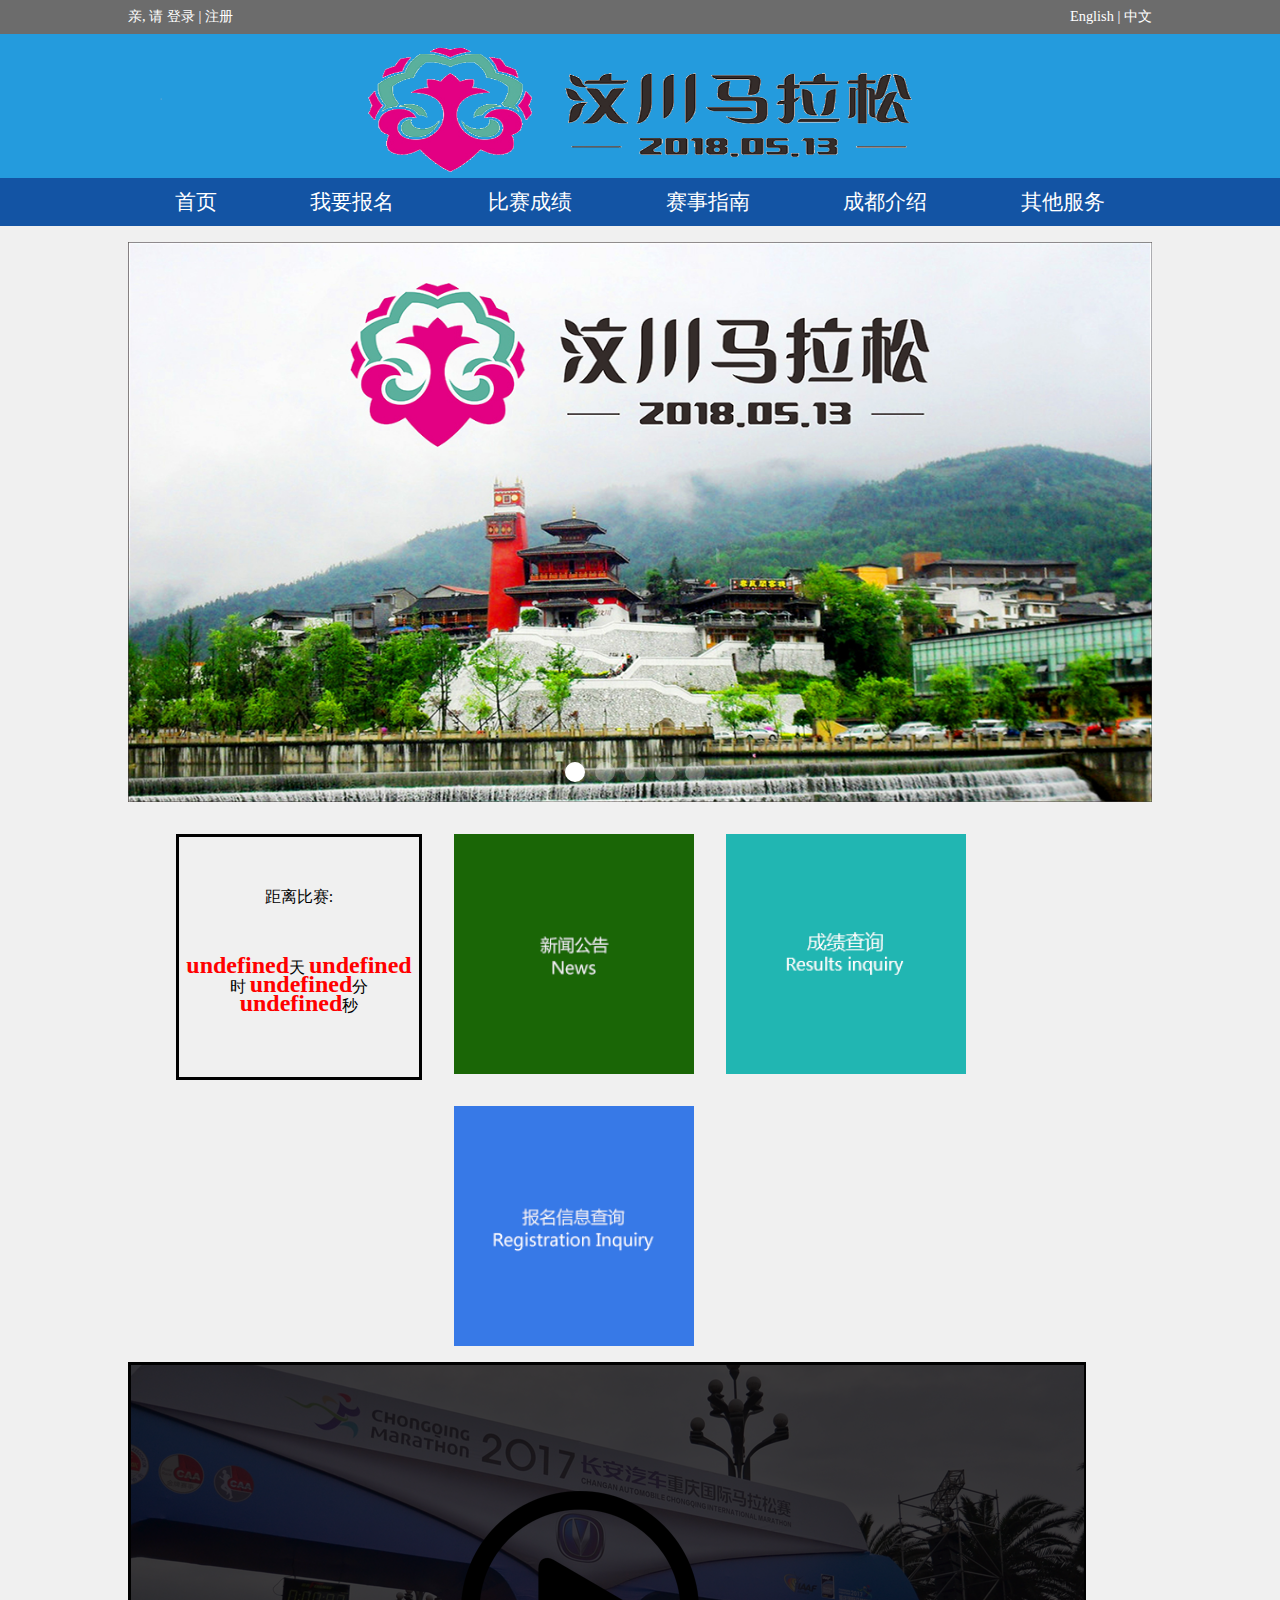
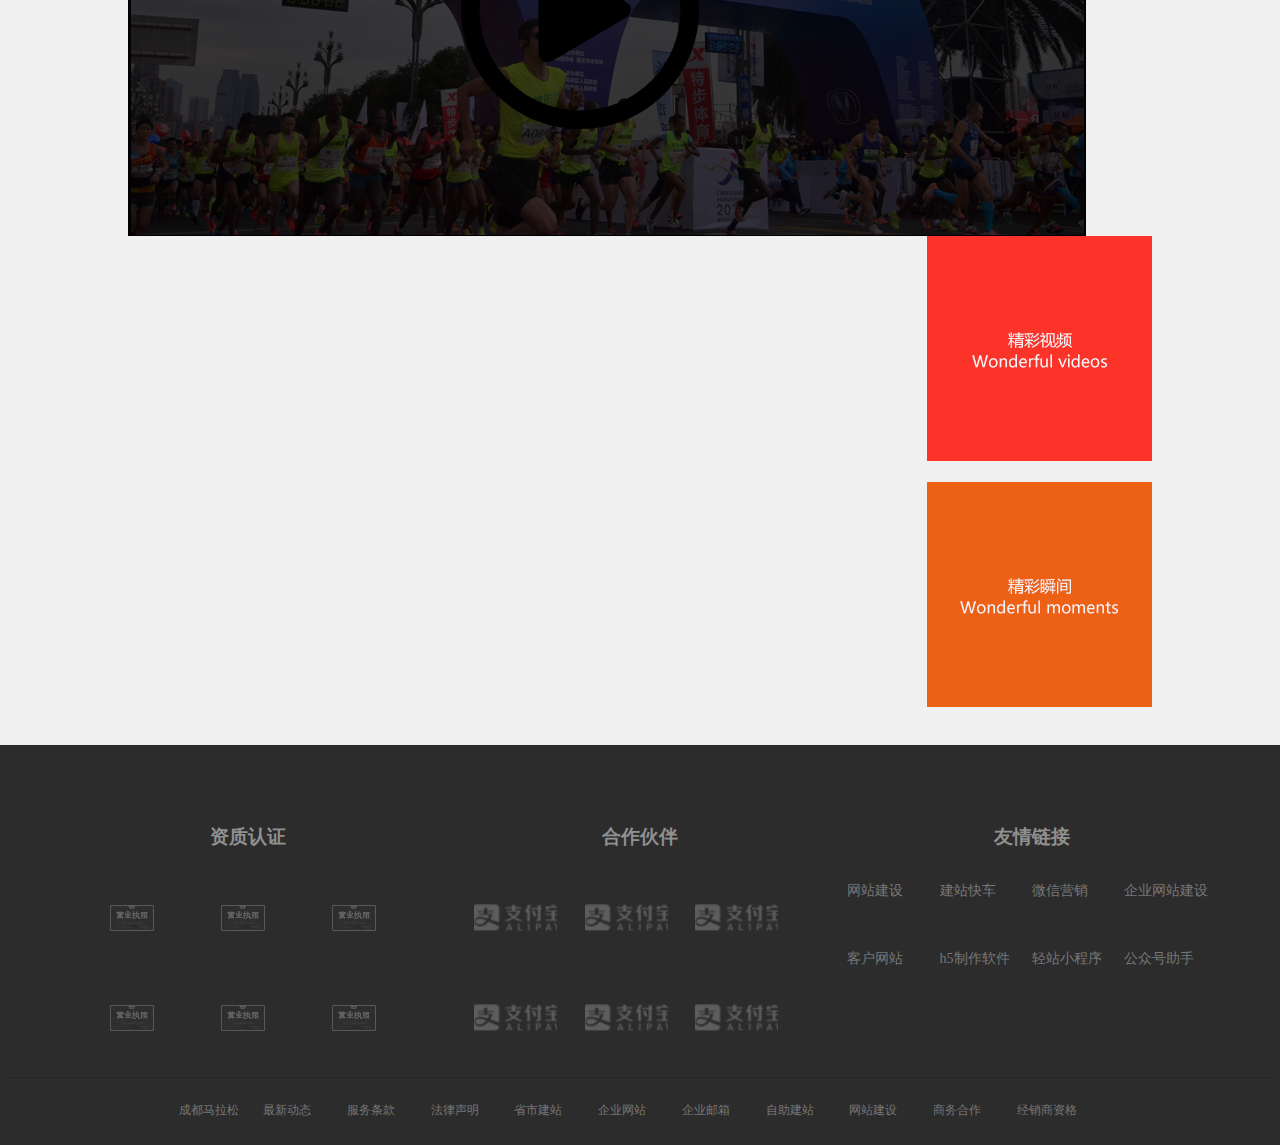
<file: index.html>
<!DOCTYPE html>
<html>
<head>
  <meta charset="UTF-8">
  <meta name="viewport" content="width=device-width, initial-scale=1.0">
  <meta http-equiv="X-UA-Compatible" content="ie=edge">
  <title>2018成都马拉松</title>
  <script>

  // 跳转到HTTP服务器
  //     var theDomain = window.location.href,
  //         notHTTPS = !theDomain.includes("http");
  //         console.log(notHTTPS);
  //     if(notHTTPS) {
  //         window.location.assign("http://127.0.0.1:58745/"); // 要启动状态下
  //     }

  // </script>
  <link href='css/index.css' rel="stylesheet">
  <link href='css/common.css' rel="stylesheet">
  <link rel="shortcut icon" href="img/titleLogo.jpg">
</head>
<body>
  <div class="wrapper">
    <div class="headTopBar">
      <div class="login">
        <!-- <h1>10</h1> -->
        <div class="left">
           亲, 请
          <a href="page/login2.html">登录</a>
          <span> | </span>
          <a href="page/login.html">注册</a>
        </div>
        <div class="right">
            <a href="">English</a>
            <span>|</span>
            <a href="">中文</a>
        </div>
      </div>
    </div>
    <div class="topBar">
      <div class="pageWidth">
        <img src="img/head.fw.png" alt="">
      </div>
    </div>
    <div class="topBarMenu">
      <div class="pageWidth">
        <ul>
          <li>
            <a href="">首页</a>
          </li>
          <li class="eleHover">
            <a href="javascript:;" class="">我要报名</a>
            <ul class="join menuItemNone">
              <li class="borderTop">
                <a href="page/login2.html">立即报名</a>
              </li>
              <li>
                <a href="page/login2.html">报名查询</a>
              </li>
              <li>
                <a href="file/2018蓉马报名须知.doc">报名须知</a>
              </li>
            </ul>
          </li>
          <li class="eleHover">
            <a href="javascript:;">比赛成绩</a>
            <ul class="report menuItemNone">
              <li class="borderTop">
                <a href="">成绩查询</a>
              </li>
              <li>
                <a href="">证书打印</a>
              </li>
            </ul>
          </li>
          <li class="eleHover">
            <a href="javascript:;">赛事指南</a>
            <ul class="raceAbout menuItemNone">
              <li class="borderTop">
                <a href="">关于蓉马</a>
              </li>
              <li>
                <a href="">竞赛规程</a>
              </li>
              <li>
                <a href="">赛事路线路</a>
              </li>
              <li>
                <a href="">参赛声明</a>
              </li>
              <li>
                <a href="">领物须知</a>
              </li>
            </ul>
          </li>
          <li class="eleHover">
            <a href="javascript:;">成都介绍</a>
            <ul class="aboutCD menuItemNone">
              <li class="borderTop">
                <a href="">历史文化</a>
              </li>
              <li>
                <a href="">旅游指南</a>
              </li>
              <li>
                <a href="">住宿及交通</a>
              </li>
            </ul>
          </li>
          <li class="eleHover">
            <a href="javascript:;">其他服务</a>
            <ul class="otherService menuItemNone">
              <li class="borderTop">
                <a href="">蓉马训练营</a>
              </li>
              <li>
                <a href="">志愿者服务报名</a>
              </li>
              <li>
                <a href="">纪念定制</a>
              </li>
              <li>
                <a href="http://www.panda.org.cn/">熊猫基地</a>
              </li>
              <li>
                <a href="http://www.djy517.com/index.do">中国.都江堰</a>
              </li>
              <li>
                <a href="">中国.碧峰峡</a>
              </li>
            </ul>
          </li>
        </ul>
      </div>
    </div>
    <!-- <embed src='file/Dubstep(Remix).mp3' controls=button hidden='true' volume='100'> -->
      <!-- 轮播 -->
      <div class="lunbo" id="lunbo">
              <div class="imgs"  id="bg">
                <ul>
                  <li class="cur"><a herf=""><img src="img/pic1.png" alt=""></a></li>
                  <li><a herf=""><img src="img/pic2.png" alt=""></a></li>
                  <li><a herf=""><img src="img/pic3.png" alt=""></a></li>
                  <li><a herf=""><img src="img/pic4.png" alt=""></a></li>
                  <li><a herf=""><img src="img/pic5.png" alt=""></a></li>
                </ul>
              </div>

          <div class="circles">
                 <ol id="list">
                     <li class="cur"></li>
                     <li></li>
                     <li></li>
                     <li></li>
                     <li></li>
                 </ol>
          </div>
      </div>
   <!-- 具体信息展示 -->
    <div class="info">
      <div class="timeBack floatLeft">
        <div>
          <span>距离比赛:</span>
        </div>
        <div>
          <span id="_d">00 </span><span>天</span>
          <span id="_h">00 </span><span>时</span>
          <span id="_m">00 </span><span>分</span>
          <span id="_s">00 </span><span>秒</span>
        </div>
      </div>
      <div class="news floatLeft" id="div">
        <a href="http://sports.qq.com/l/others/run/runnews/marathonnews/list201411421409.htm">
          <img src="img/news.png" alt="">
          <!-- 覆盖层 -->
          <div class="overlay"></div>
        </a>
      </div>
      <div class="news floatLeft">
        <a href="page/login2.html">
          <img src="img\cjcx.png" alt="">
          <div class="overlay"></div>
        </a>
      </div>
      <div class="news floatLeft">
          <a href="page/login2.html">
            <img src="img\bmxxcx.png" alt="">
            <div class="overlay"></div>
          </a>
      </div>
    </div>
    <!-- 精彩内容 -->
    <div class="jcnr clearFloat">
      <div class="jcnrLeft">
        <a href="http://video.eastday.com/a/170823094236206414544.html">
          <img src="img\bf.png" alt="">
          <div class="overlay"></div>
        </a>
      </div>
      <div class="jcnrRight">
        <a href="javascript:;">
          <img src="img\jcsp.png" alt="">
          <div class="overlay"></div>
        </a>
        <a href="">
          <img src="img\jcsj.png" alt="">
          <div class="overlay"></div>
        </a>
      </div>
    </div>

    <div class="footer">
      <div class="footerLayout">
         <div class="footerContent1">
           <h3>资质认证</h3>
           <ul>
             <li><a href="#"></a></li>
             <li><a href="#"></a></li>
             <li><a href="#"></a></li>
             <li><a href="#"></a></li>
             <li><a href="#"></a></li>
             <li><a href="#"></a></li>
           </ul>
         </div>
         <div class="footerContent2">
           <h3>合作伙伴</h3>
           <ul>
             <li><a href="#"></a></li>
             <li><a href="#"></a></li>
             <li><a href="#"></a></li>
             <li><a href="#"></a></li>
             <li><a href="#"></a></li>
             <li><a href="#"></a></li>
           </ul>
         </div>
         <div class="footerContent3">
           <h3>友情链接</h3>
           <ul>
             <li><a href="#">网站建设</a></li>
             <li><a href="#">建站快车</a></li>
             <li><a href="#">微信营销</a></li>
             <li><a href="#">企业网站建设</a></li>
             <li><a href="#">客户网站</a></li>
             <li><a href="#">h5制作软件</a></li>
             <li><a href="#">轻站小程序</a></li>
             <li><a href="#">公众号助手</a></li>
           </ul>
         </div>
      </div>
       <hr>
      <div class="footerLayout2">
          <ul>
            <li>成都马拉松</li>
            <li> 最新动态</li>
            <li> 服务条款</li>
            <li> 法律声明</li>
            <li> 省市建站</li>
            <li> 企业网站</li>
            <li> 企业邮箱</li>
            <li> 自助建站</li>
            <li> 网站建设</li>
            <li> 商务合作</li>
            <li> 经销商资格</li>
          </ul>
      </div>
    </div>
  </div>
  <script src="js/index.js"></script>
</body>
</html>
</file>
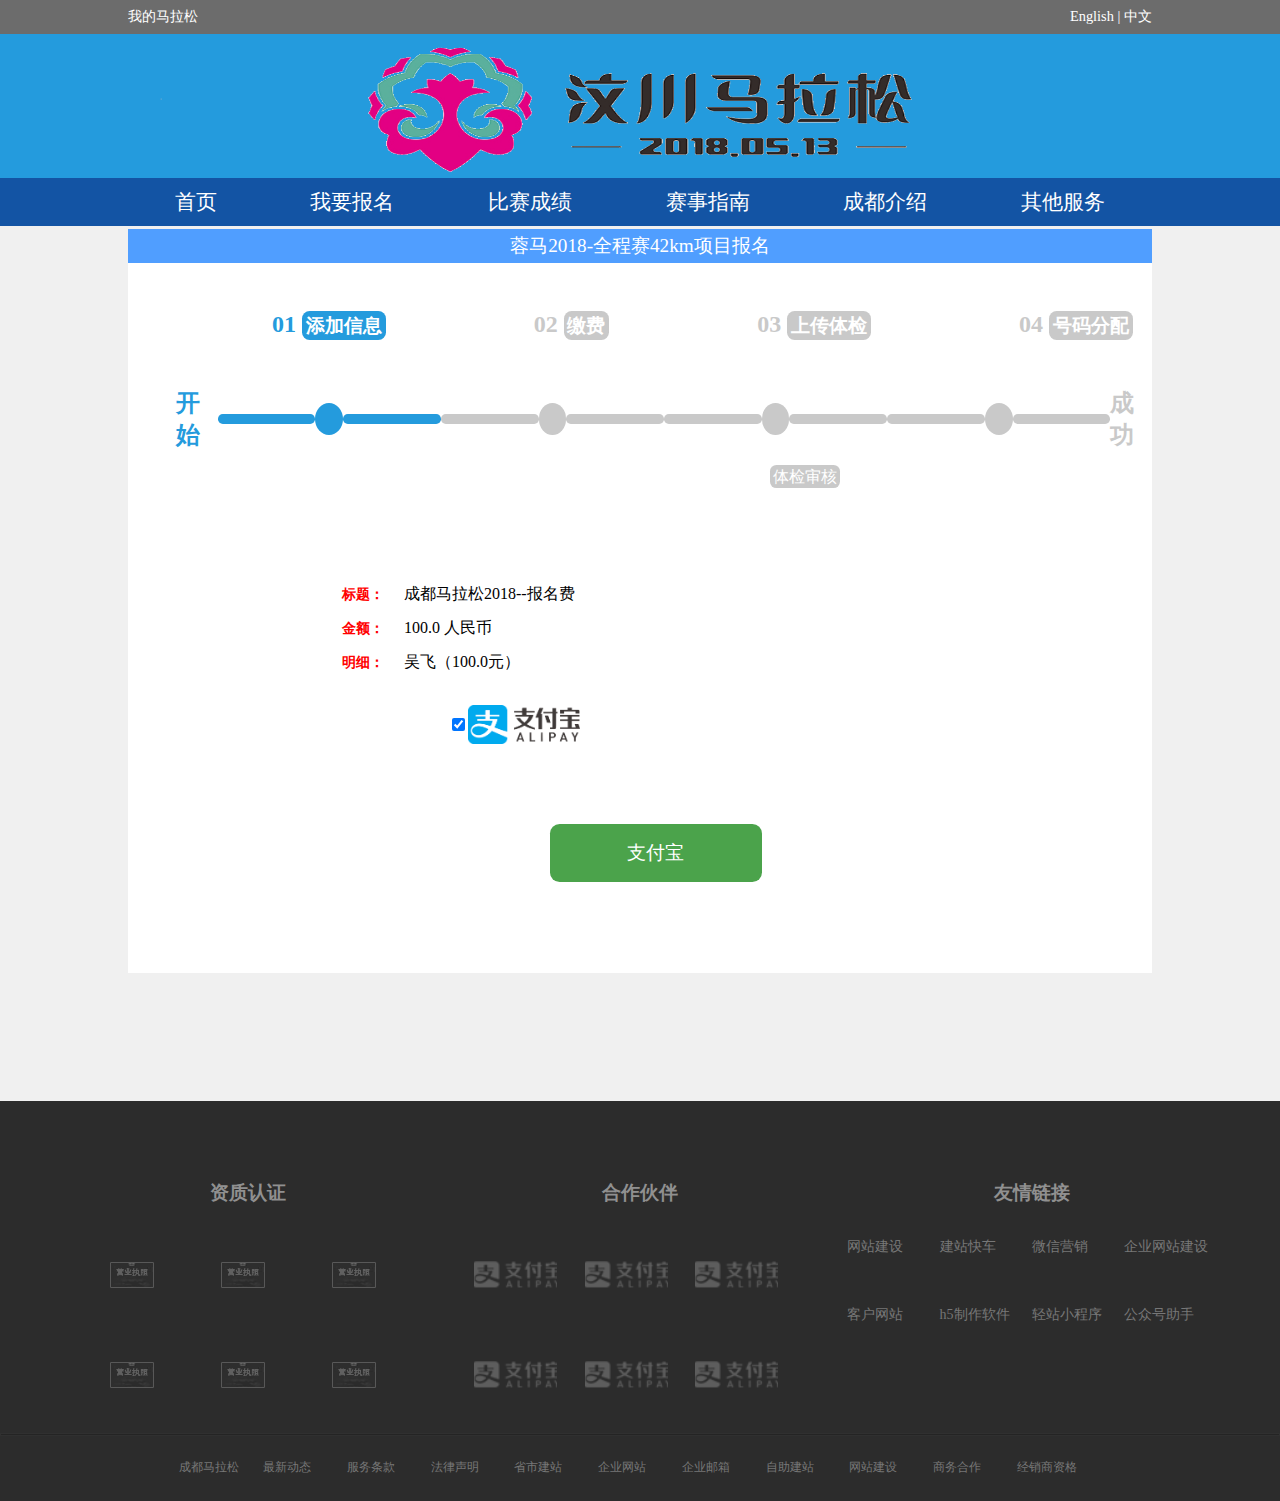
<file: page/feesPay.html>
<!DOCTYPE html>
<html>
<head>
  <meta charset="UTF-8">
  <meta name="viewport" content="width=device-width, initial-scale=1.0">
  <meta http-equiv="X-UA-Compatible" content="ie=edge">
  <title>蓉马2018-缴费</title>
  <link href='../css/feesPay.css' rel="stylesheet">
  <link href='../css/common.css' rel="stylesheet">
  <link rel="shortcut icon" href="../img/titleLogo.jpg">
</head>
<body>
  <div class="wrapper">
    <div class="headTopBar">
      <div class="login">
        <div class="left">
          <div class="left">
            <a href="myApplicationSheet.html">我的马拉松</a>
          </div>
        </div>
        <div class="right">
            <a href="">English</a>
            <span>|</span>
            <a href="">中文</a>
        </div>
      </div>
    </div>

    <div class="topBar">
      <div class="pageWidth">
        <img src="../img/head.fw.png" alt="">
      </div>
    </div>

    <div class="topBarMenu">
      <div class="pageWidth">
        <ul>
          <li>
            <a href="../index.html">首页</a>
          </li>
          <li class="eleHover">
            <a href="javascript:;" class="">我要报名</a>
            <ul class="join menuItemNone">
              <li class="borderTop">
                <a href="login2.html">立即报名</a>
              </li>
              <li>
                <a href="myApplicationSheet.html">报名查询</a>
              </li>
              <li>
                <a href="../file/2018蓉马报名须知.doc">报名须知</a>
              </li>
            </ul>
          </li>
          <li class="eleHover">
            <a href="javascript:;">比赛成绩</a>
            <ul class="report menuItemNone">
              <li class="borderTop">
                <a href="">成绩查询</a>
              </li>
              <li>
                <a href="">证书打印</a>
              </li>
            </ul>
          </li>
          <li class="eleHover">
            <a href="javascript:;">赛事指南</a>
            <ul class="raceAbout menuItemNone">
              <li class="borderTop">
                <a href="">关于蓉马</a>
              </li>
              <li>
                <a href="">竞赛规程</a>
              </li>
              <li>
                <a href="">赛事路线路</a>
              </li>
              <li>
                <a href="">参赛声明</a>
              </li>
              <li>
                <a href="">领物须知</a>
              </li>
            </ul>
          </li>
          <li class="eleHover">
            <a href="javascript:;">成都介绍</a>
            <ul class="aboutCD menuItemNone">
              <li class="borderTop">
                <a href="">历史文化</a>
              </li>
              <li>
                <a href="">旅游指南</a>
              </li>
              <li>
                <a href="">住宿及交通</a>
              </li>
            </ul>
          </li>
          <li class="eleHover">
            <a href="javascript:;">其他服务</a>
            <ul class="otherService menuItemNone">
              <li class="borderTop">
                <a href="">蓉马训练营</a>
              </li>
              <li>
                <a href="">志愿者服务报名</a>
              </li>
              <li>
                <a href="">纪念定制</a>
              </li>
              <li>
                <a href="http://www.panda.org.cn/">熊猫基地</a>
              </li>
              <li>
                <a href="http://www.djy517.com/index.do">中国.都江堰</a>
              </li>
              <li>
                <a href="">中国.碧峰峡</a>
              </li>
            </ul>
          </li>
        </ul>
      </div>
    </div>

  <!-- 蓉马全程赛报名 -->
  <div class="wholeRoute">
    <div class="wholeRouteHead">蓉马2018-全程赛42km项目报名</div>
    <div class="progress">
      <div id="progressInfo">
        <span>01 </span><span >添加信息</span>
        <span>02 </span><span >缴费</span>
        <span>03 </span><span >上传体检</span>
        <span>04 </span><span >号码分配</span>
      </div>
      <div id="progressId">
        <span class="SFStyle">开始</span>
        <span class="shortBar"></span>
        <span class="round"></span>
        <span class="shortBar"></span>
        <span class="shortBar"></span>
        <span class="round"></span>
        <span class="shortBar"></span>
        <span class="shortBar"></span>
        <span class="round"></span>
        <span class="shortBar"></span>
        <span class="shortBar"></span>
        <span class="round"></span>
        <span class="shortBar"></span>
        <span class="SFStyle">成功</span>
      </div>
      <div class="reviewProcess">
        <span>体检审核</span>
      </div>
    </div>

    <!-- 蓉马2018缴费 -->
     <form class="feesPayIng" action="healthCheck.html" onsubmit="return false">
        <div>
          <span>标题：</span>
          <span>成都马拉松2018--报名费</span>
        </div>
        <div>
          <span>金额：</span>
          <span>100.0 人民币</span>
        </div>
        <div>
          <span>明细：</span>
          <span>吴飞（100.0元）</span>
        </div>
        <div>
          <input type="checkbox" name="" value="" checked>
          <img src="../img/alipay_.png" alt="">
        </div>
        <div>
          <input id="submitBtn" type="submit" value="支付宝">
        </div>
     </form>
     <!-- 支付跳转界面 -->
     <div class="feesPayCheck">
        <div>
          支付正在审核中
        </div>
        <div>
          请等待
          <span></span>
        </div>

     </div>
      <!-- 缴费成功    -->
      <form class="feesPayOk" action="healthCheck.html" onsubmit="return true">
          <div>
            支付宝成功缴费
          </div>
         <div>
           <input type="submit" value="点击继续">
         </div>
      </form>
  </div>
   <!-- 页脚 -->
    <div class="footer" style="margin-bottom:0;">
      <div class="footerLayout">
         <div class="footerContent1">
           <h3>资质认证</h3>
           <ul>
             <li><a href="#"></a></li>
             <li><a href="#"></a></li>
             <li><a href="#"></a></li>
             <li><a href="#"></a></li>
             <li><a href="#"></a></li>
             <li><a href="#"></a></li>
           </ul>
         </div>
         <div class="footerContent2">
           <h3>合作伙伴</h3>
           <ul>
             <li><a href="#"></a></li>
             <li><a href="#"></a></li>
             <li><a href="#"></a></li>
             <li><a href="#"></a></li>
             <li><a href="#"></a></li>
             <li><a href="#"></a></li>
           </ul>
         </div>
         <div class="footerContent3">
           <h3>友情链接</h3>
           <ul>
             <li><a href="#">网站建设</a></li>
             <li><a href="#">建站快车</a></li>
             <li><a href="#">微信营销</a></li>
             <li><a href="#">企业网站建设</a></li>
             <li><a href="#">客户网站</a></li>
             <li><a href="#">h5制作软件</a></li>
             <li><a href="#">轻站小程序</a></li>
             <li><a href="#">公众号助手</a></li>
           </ul>
         </div>
      </div>
       <hr>
      <div class="footerLayout2">
          <ul>
            <li>成都马拉松</li>
            <li> 最新动态</li>
            <li> 服务条款</li>
            <li> 法律声明</li>
            <li> 省市建站</li>
            <li> 企业网站</li>
            <li> 企业邮箱</li>
            <li> 自助建站</li>
            <li> 网站建设</li>
            <li> 商务合作</li>
            <li> 经销商资格</li>
          </ul>
      </div>
    </div>
  </div>
  <script src="../js/feesPay.js"></script>
  <script src="../js/commonItemToggle.js"></script>
</body>
</html>
</file>
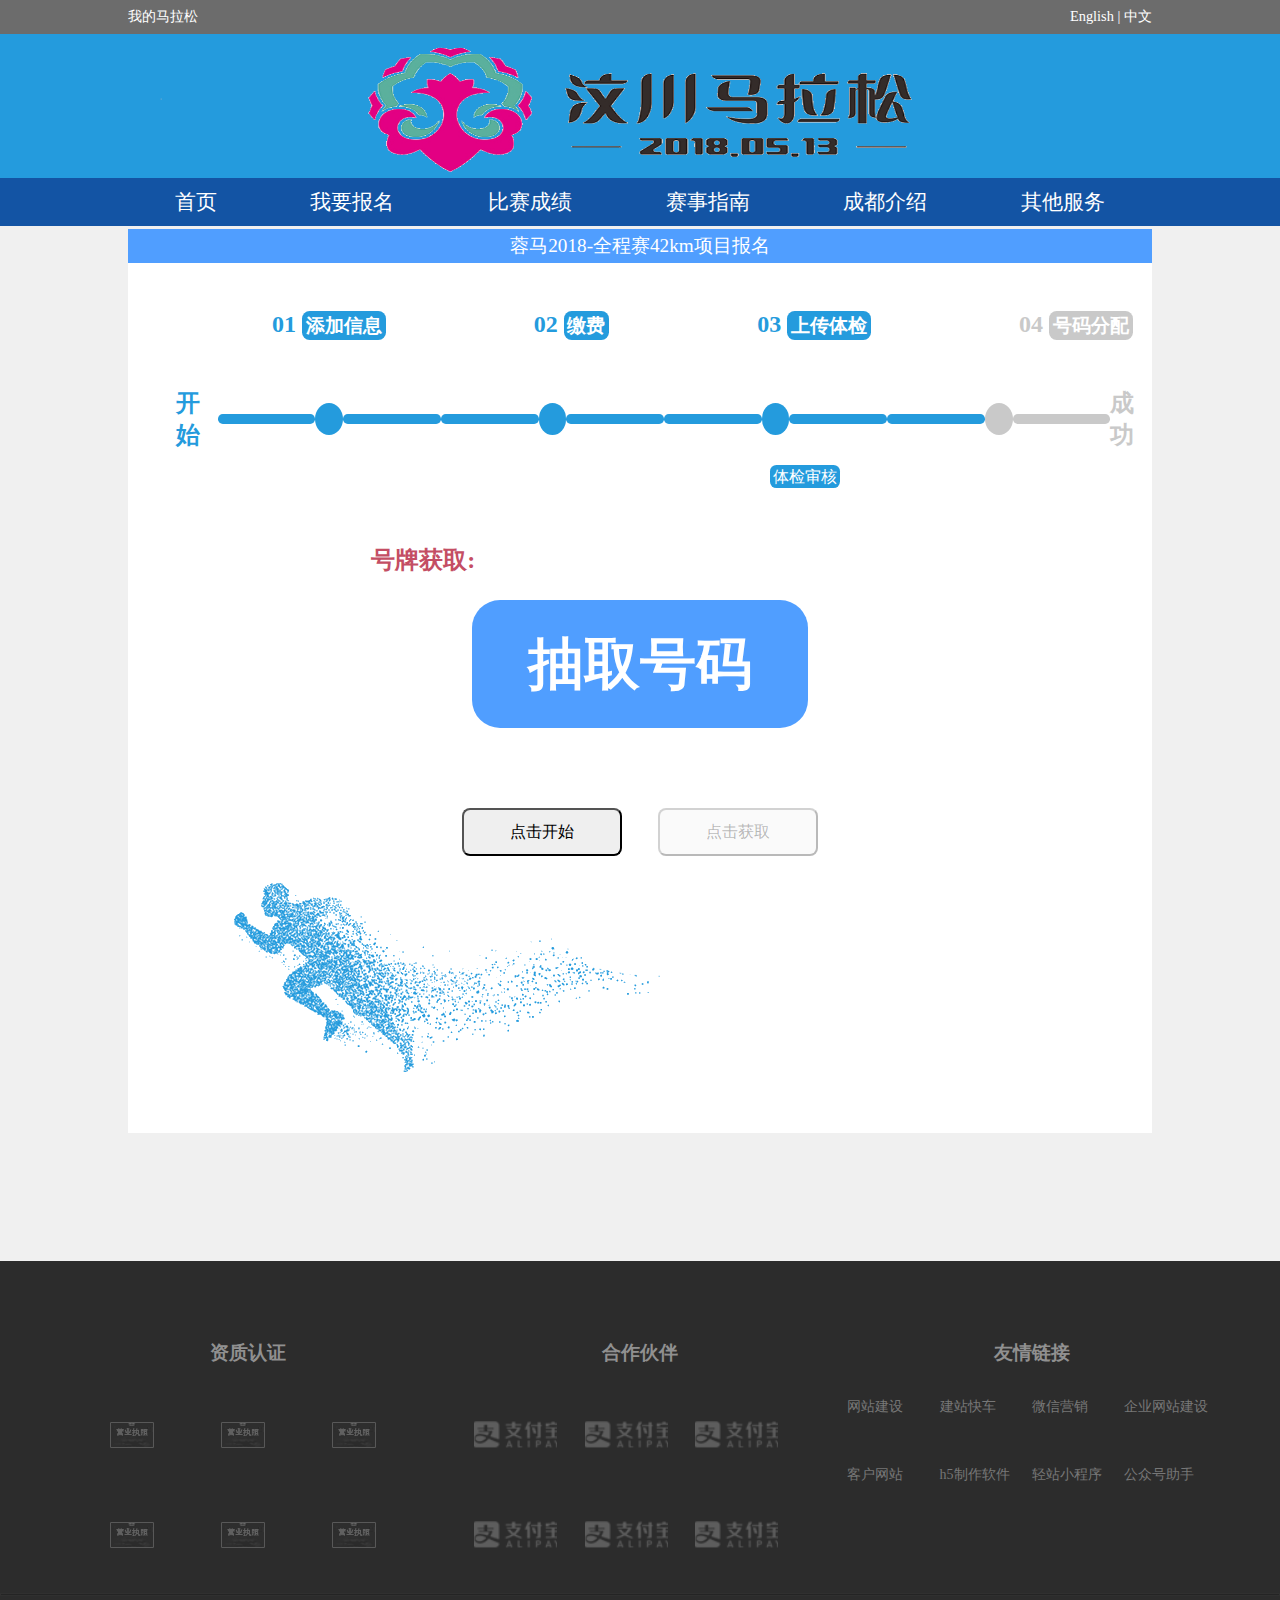
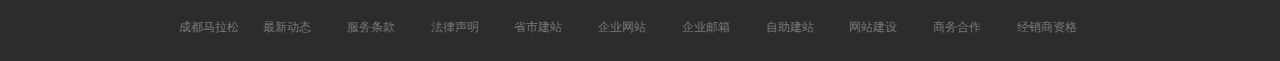
<file: page/gainNumber.html>
<!DOCTYPE html>
<html>
<head>
  <meta charset="UTF-8">
  <meta name="viewport" content="width=device-width, initial-scale=1.0">
  <meta http-equiv="X-UA-Compatible" content="ie=edge">
  <title>蓉马2018-号码分配</title>
  <link href='../css/gainNumber.css' rel="stylesheet">
  <link href='../css/common.css' rel="stylesheet">
  <link rel="shortcut icon" href="../img/titleLogo.jpg">
</head>
<body>
  <div class="wrapper">
    <div class="headTopBar">
      <div class="login">
        <div class="left">
          <div class="left">
            <a href="myApplicationSheet.html">我的马拉松</a>
          </div>
        </div>
        <div class="right">
            <a href="">English</a>
            <span>|</span>
            <a href="">中文</a>
        </div>
      </div>
    </div>

    <div class="topBar">
      <div class="pageWidth">
        <img src="../img/head.fw.png" alt="">
      </div>
    </div>

    <div class="topBarMenu">
      <div class="pageWidth">
        <ul>
          <li>
            <a href="../index.html">首页</a>
          </li>
          <li class="eleHover">
            <a href="javascript:;" class="">我要报名</a>
            <ul class="join menuItemNone">
              <li class="borderTop">
                <a href="login2.html">立即报名</a>
              </li>
              <li>
                <a href="myApplicationSheet.html">报名查询</a>
              </li>
              <li>
                <a href="../file/2018蓉马报名须知.doc">报名须知</a>
              </li>
            </ul>
          </li>
          <li class="eleHover">
            <a href="javascript:;">比赛成绩</a>
            <ul class="report menuItemNone">
              <li class="borderTop">
                <a href="">成绩查询</a>
              </li>
              <li>
                <a href="">证书打印</a>
              </li>
            </ul>
          </li>
          <li class="eleHover">
            <a href="javascript:;">赛事指南</a>
            <ul class="raceAbout menuItemNone">
              <li class="borderTop">
                <a href="">关于蓉马</a>
              </li>
              <li>
                <a href="">竞赛规程</a>
              </li>
              <li>
                <a href="">赛事路线路</a>
              </li>
              <li>
                <a href="">参赛声明</a>
              </li>
              <li>
                <a href="">领物须知</a>
              </li>
            </ul>
          </li>
          <li class="eleHover">
            <a href="javascript:;">成都介绍</a>
            <ul class="aboutCD menuItemNone">
              <li class="borderTop">
                <a href="">历史文化</a>
              </li>
              <li>
                <a href="">旅游指南</a>
              </li>
              <li>
                <a href="">住宿及交通</a>
              </li>
            </ul>
          </li>
          <li class="eleHover">
            <a href="javascript:;">其他服务</a>
            <ul class="otherService menuItemNone">
              <li class="borderTop">
                <a href="">蓉马训练营</a>
              </li>
              <li>
                <a href="">志愿者服务报名</a>
              </li>
              <li>
                <a href="">纪念定制</a>
              </li>
              <li>
                <a href="http://www.panda.org.cn/">熊猫基地</a>
              </li>
              <li>
                <a href="http://www.djy517.com/index.do">中国.都江堰</a>
              </li>
              <li>
                <a href="">中国.碧峰峡</a>
              </li>
            </ul>
          </li>
        </ul>
      </div>
    </div>

  <!-- 蓉马全程赛报名 -->
  <div class="wholeRoute">
    <div class="wholeRouteHead">蓉马2018-全程赛42km项目报名</div>
    <div class="progress">
      <div id="progressInfo">
        <span>01 </span><span >添加信息</span>
        <span>02 </span><span >缴费</span>
        <span>03 </span><span >上传体检</span>
        <span>04 </span><span >号码分配</span>
      </div>
      <div id="progressId">
        <span class="SFStyle">开始</span>
        <span class="shortBar"></span>
        <span class="round"></span>
        <span class="shortBar"></span>
        <span class="shortBar"></span>
        <span class="round"></span>
        <span class="shortBar"></span>
        <span class="shortBar"></span>
        <span class="round"></span>
        <span class="shortBar"></span>
        <span class="shortBar"></span>
        <span class="round"></span>
        <span class="shortBar"></span>
        <span class="SFStyle">成功</span>
      </div>
      <div class="reviewProcess">
        <span>体检审核</span>
      </div>
    </div>

     <!-- 蓉马2018号码分配 -->
    <div class="gainNumber">
      <div class="generateNumber">
        <div class="generateNumberTip">
          <span>号牌获取:</span>
        </div>
        <div class="numberShow">
          <span>抽取号码</span>
        </div>
        <div class="numberBtn">
          <button>点击开始</button>
          <button>点击获取</button>
        </div>
      </div>
      <!-- 恭喜报名成功界面 -->
       <div class="congratulation">
         <p><img src="../img/oklogo.jpg" alt="" style="vertical-align:middle;"/><span style="vertical-align:middle;">恭喜您,报名成功</span></p>
         <p>您的号牌为: </p>
         <a href="myApplicationSheet.html" style="color:red;font-size:1.1em">=> 查看我的报名表</a>
       </div>
      <div class="runMan">
        <img src="../img/runMan.png" alt="">
      </div>

    </div>


  </div>
   <!-- 页脚 -->
    <div class="footer" style="margin-bottom:0;">
      <div class="footerLayout">
         <div class="footerContent1">
           <h3>资质认证</h3>
           <ul>
             <li><a href="#"></a></li>
             <li><a href="#"></a></li>
             <li><a href="#"></a></li>
             <li><a href="#"></a></li>
             <li><a href="#"></a></li>
             <li><a href="#"></a></li>
           </ul>
         </div>
         <div class="footerContent2">
           <h3>合作伙伴</h3>
           <ul>
             <li><a href="#"></a></li>
             <li><a href="#"></a></li>
             <li><a href="#"></a></li>
             <li><a href="#"></a></li>
             <li><a href="#"></a></li>
             <li><a href="#"></a></li>
           </ul>
         </div>
         <div class="footerContent3">
           <h3>友情链接</h3>
           <ul>
             <li><a href="#">网站建设</a></li>
             <li><a href="#">建站快车</a></li>
             <li><a href="#">微信营销</a></li>
             <li><a href="#">企业网站建设</a></li>
             <li><a href="#">客户网站</a></li>
             <li><a href="#">h5制作软件</a></li>
             <li><a href="#">轻站小程序</a></li>
             <li><a href="#">公众号助手</a></li>
           </ul>
         </div>
      </div>
       <hr>
      <div class="footerLayout2">
          <ul>
            <li>成都马拉松</li>
            <li> 最新动态</li>
            <li> 服务条款</li>
            <li> 法律声明</li>
            <li> 省市建站</li>
            <li> 企业网站</li>
            <li> 企业邮箱</li>
            <li> 自助建站</li>
            <li> 网站建设</li>
            <li> 商务合作</li>
            <li> 经销商资格</li>
          </ul>
      </div>
    </div>
  </div>
  <script src="../js/gainNumber.js"></script>
  <script src="../js/commonItemToggle.js"></script>
</body>
</html>
</file>
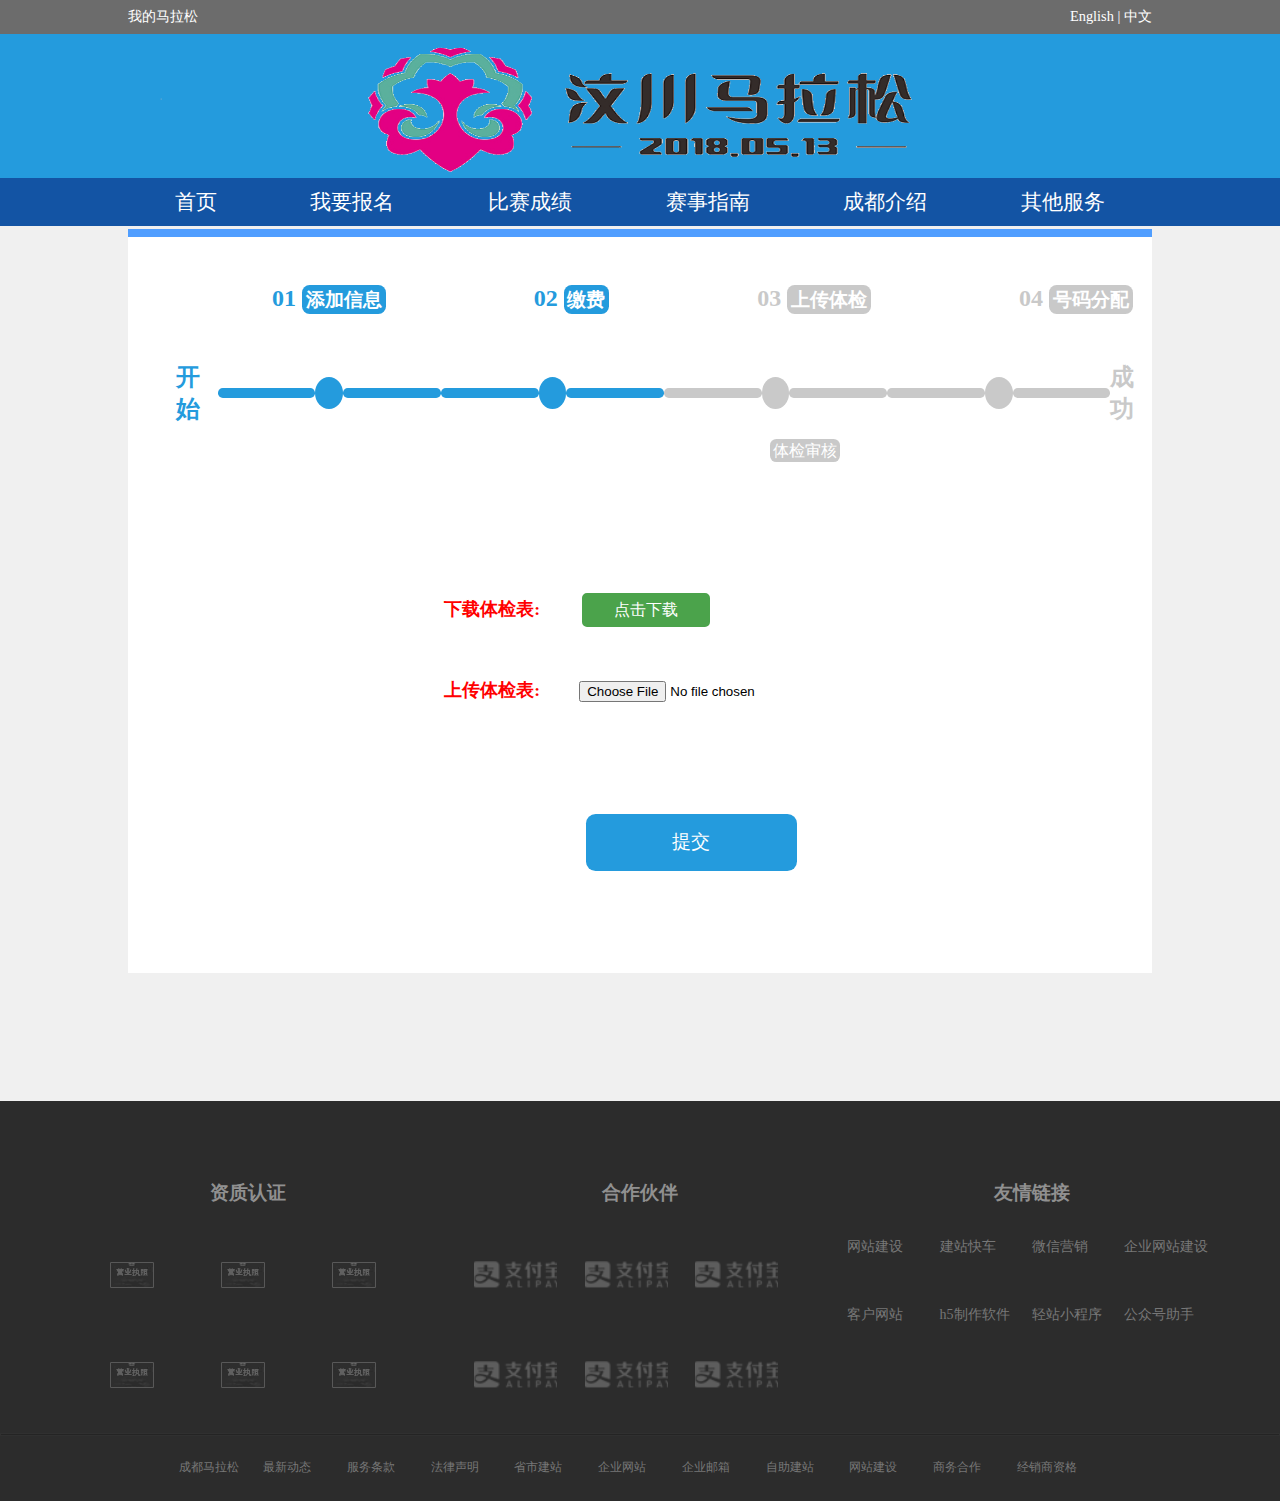
<file: page/healthCheck.html>
<!DOCTYPE html>
<html>
<head>
  <meta charset="UTF-8">
  <meta name="viewport" content="width=device-width, initial-scale=1.0">
  <meta http-equiv="X-UA-Compatible" content="ie=edge">
  <title>蓉马2018-体检</title>
  <link href='../css/healthCheck.css' rel="stylesheet">
  <link href='../css/common.css' rel="stylesheet">
  <link rel="shortcut icon" href="../img/titleLogo.jpg">
</head>
<body>
  <div class="wrapper">
    <div class="headTopBar">
      <div class="login">
        <div class="left">
          <div class="left">
            <a href="myApplicationSheet.html">我的马拉松</a>
          </div>
        </div>
        <div class="right">
            <a href="">English</a>
            <span>|</span>
            <a href="">中文</a>
        </div>
      </div>
    </div>

    <div class="topBar">
      <div class="pageWidth">
        <img src="../img/head.fw.png" alt="">
      </div>
    </div>

    <div class="topBarMenu">
      <div class="pageWidth">
        <ul>
          <li>
            <a href="../index.html">首页</a>
          </li>
          <li class="eleHover">
            <a href="javascript:;" class="">我要报名</a>
            <ul class="join menuItemNone">
              <li class="borderTop">
                <a href="login2.html">立即报名</a>
              </li>
              <li>
                <a href="myApplicationSheet.html">报名查询</a>
              </li>
              <li>
                <a href="../file/2018蓉马报名须知.doc">报名须知</a>
              </li>
            </ul>
          </li>
          <li class="eleHover">
            <a href="javascript:;">比赛成绩</a>
            <ul class="report menuItemNone">
              <li class="borderTop">
                <a href="">成绩查询</a>
              </li>
              <li>
                <a href="">证书打印</a>
              </li>
            </ul>
          </li>
          <li class="eleHover">
            <a href="javascript:;">赛事指南</a>
            <ul class="raceAbout menuItemNone">
              <li class="borderTop">
                <a href="">关于蓉马</a>
              </li>
              <li>
                <a href="">竞赛规程</a>
              </li>
              <li>
                <a href="">赛事路线路</a>
              </li>
              <li>
                <a href="">参赛声明</a>
              </li>
              <li>
                <a href="">领物须知</a>
              </li>
            </ul>
          </li>
          <li class="eleHover">
            <a href="javascript:;">成都介绍</a>
            <ul class="aboutCD menuItemNone">
              <li class="borderTop">
                <a href="">历史文化</a>
              </li>
              <li>
                <a href="">旅游指南</a>
              </li>
              <li>
                <a href="">住宿及交通</a>
              </li>
            </ul>
          </li>
          <li class="eleHover">
            <a href="javascript:;">其他服务</a>
            <ul class="otherService menuItemNone">
              <li class="borderTop">
                <a href="">蓉马训练营</a>
              </li>
              <li>
                <a href="">志愿者服务报名</a>
              </li>
              <li>
                <a href="">纪念定制</a>
              </li>
              <li>
                <a href="http://www.panda.org.cn/">熊猫基地</a>
              </li>
              <li>
                <a href="http://www.djy517.com/index.do">中国.都江堰</a>
              </li>
              <li>
                <a href="">中国.碧峰峡</a>
              </li>
            </ul>
          </li>
        </ul>
      </div>
    </div>

  <!-- 蓉马全程赛报名 -->
  <div class="wholeRoute">
    <div class="wholeRouteHead"></div>
    <div class="progress">
      <div id="progressInfo">
        <span>01 </span><span >添加信息</span>
        <span>02 </span><span >缴费</span>
        <span>03 </span><span >上传体检</span>
        <span>04 </span><span >号码分配</span>
      </div>
      <div>
        <span class="SFStyle">开始</span>
        <span class="shortBar"></span>
        <span class="round"></span>
        <span class="shortBar"></span>
        <span class="shortBar"></span>
        <span class="round"></span>
        <span class="shortBar"></span>
        <span class="shortBar"></span>
        <span class="round"></span>
        <span class="shortBar"></span>
        <span class="shortBar"></span>
        <span class="round"></span>
        <span class="shortBar"></span>
        <span class="SFStyle">成功</span>
      </div>
      <div class="reviewProcess">
        <span>体检审核</span>
      </div>
    </div>

    <!-- 蓉马2018体检表提交 -->
     <form class="healthSheetSubmit" action="" onsubmit="return false">
       <div>
         <span>下载体检表: </span>
         <a href="../img/tijian.fw.png" download='tijianbiao'>点击下载</a>
       </div>
       <div>
         <span>上传体检表: </span>
         <input type="file">
       </div>
       <div>
         <button class="submitBtn">提交</button>
       </div>
     </form>
     <!-- 蓉马2018体检表审核 -->
     <form class="healthSheetChecking" action="" onsubmit="return true">
       <p>亲！体检表已提交，正在审核中......<br>我们很快就能告诉你结果哦！</p>
     </form>


  </div>
   <!-- 页脚 -->
    <div class="footer" style="margin-bottom:0;">
      <div class="footerLayout">
         <div class="footerContent1">
           <h3>资质认证</h3>
           <ul>
             <li><a href="#"></a></li>
             <li><a href="#"></a></li>
             <li><a href="#"></a></li>
             <li><a href="#"></a></li>
             <li><a href="#"></a></li>
             <li><a href="#"></a></li>
           </ul>
         </div>
         <div class="footerContent2">
           <h3>合作伙伴</h3>
           <ul>
             <li><a href="#"></a></li>
             <li><a href="#"></a></li>
             <li><a href="#"></a></li>
             <li><a href="#"></a></li>
             <li><a href="#"></a></li>
             <li><a href="#"></a></li>
           </ul>
         </div>
         <div class="footerContent3">
           <h3>友情链接</h3>
           <ul>
             <li><a href="#">网站建设</a></li>
             <li><a href="#">建站快车</a></li>
             <li><a href="#">微信营销</a></li>
             <li><a href="#">企业网站建设</a></li>
             <li><a href="#">客户网站</a></li>
             <li><a href="#">h5制作软件</a></li>
             <li><a href="#">轻站小程序</a></li>
             <li><a href="#">公众号助手</a></li>
           </ul>
         </div>
      </div>
       <hr>
      <div class="footerLayout2">
          <ul>
            <li>成都马拉松</li>
            <li> 最新动态</li>
            <li> 服务条款</li>
            <li> 法律声明</li>
            <li> 省市建站</li>
            <li> 企业网站</li>
            <li> 企业邮箱</li>
            <li> 自助建站</li>
            <li> 网站建设</li>
            <li> 商务合作</li>
            <li> 经销商资格</li>
          </ul>
      </div>
    </div>
  </div>
  <script src="../js/healthCheck.js"></script>
  <script src="../js/commonItemToggle.js"></script>
</body>
</html>
</file>
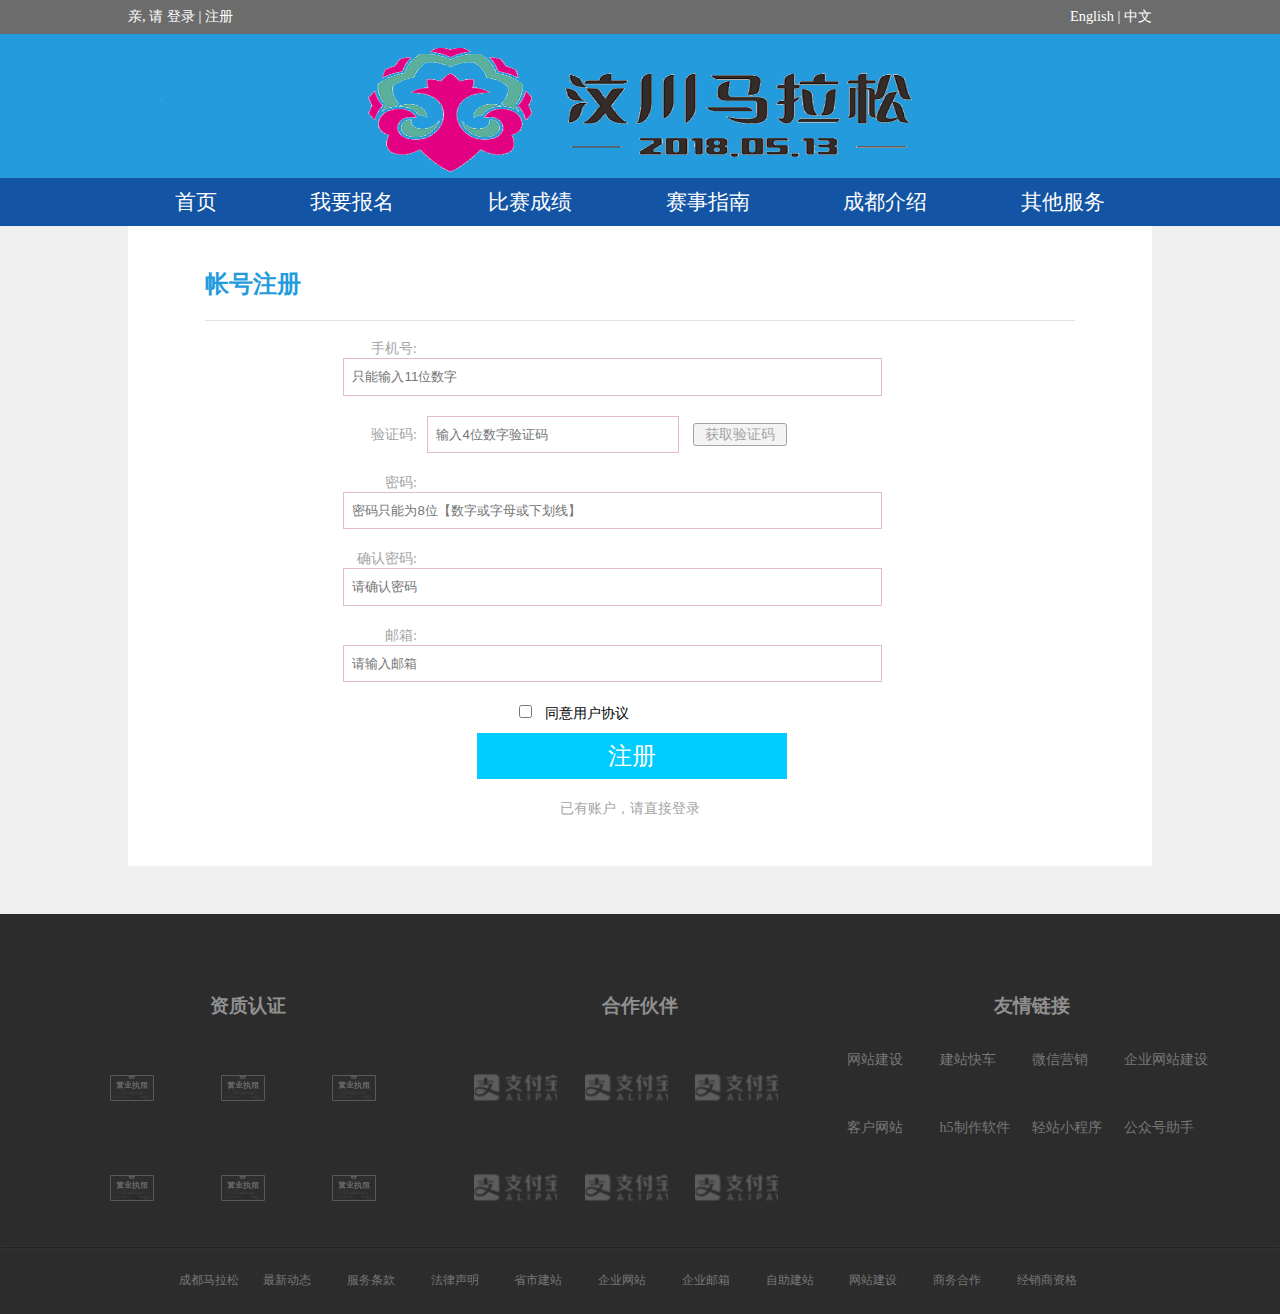
<file: page/login.html>
<!DOCTYPE html>
<html>
<head>
  <meta charset="UTF-8">
  <meta name="viewport" content="width=device-width, initial-scale=1.0">
  <meta http-equiv="X-UA-Compatible" content="ie=edge">
  <title>注册-蓉马2018</title>
  <link href='../css/login.css' rel="stylesheet">
  <link href='../css/common.css' rel="stylesheet">
  <link rel="shortcut icon" href="../img/titleLogo.jpg">
</head>
<body>
  <div class="wrapper">
    <div class="headTopBar">
      <div class="login">
        <div class="left">
           亲, 请
          <a href="login2.html">登录</a>
          <span> | </span>
          <a href="">注册</a>
        </div>
        <div class="right">
            <a href="">English</a>
            <span>|</span>
            <a href="">中文</a>
        </div>
      </div>
    </div>
    <div class="topBar">
      <div class="pageWidth">
        <img src="../img/head.fw.png" alt="">
      </div>
    </div>
    <div class="topBarMenu">
      <div class="pageWidth">
        <ul>
          <li>
            <a href="../index.html">首页</a>
          </li>
          <li class="eleHover">
            <a href="javascript:;" class="">我要报名</a>
            <ul class="join menuItemNone">
              <li class="borderTop">
                <a href="login2.html">立即报名</a>
              </li>
              <li>
                <a href="">报名查询</a>
              </li>
              <li>
                <a href="../file/2018蓉马报名须知.doc">报名须知</a>
              </li>
            </ul>
          </li>
          <li class="eleHover">
            <a href="javascript:;">比赛成绩</a>
            <ul class="report menuItemNone">
              <li class="borderTop">
                <a href="">成绩查询</a>
              </li>
              <li>
                <a href="">证书打印</a>
              </li>
            </ul>
          </li>
          <li class="eleHover">
            <a href="javascript:;">赛事指南</a>
            <ul class="raceAbout menuItemNone">
              <li class="borderTop">
                <a href="">关于蓉马</a>
              </li>
              <li>
                <a href="">竞赛规程</a>
              </li>
              <li>
                <a href="">赛事路线路</a>
              </li>
              <li>
                <a href="">参赛声明</a>
              </li>
              <li>
                <a href="">领物须知</a>
              </li>
            </ul>
          </li>
          <li class="eleHover">
            <a href="javascript:;">成都介绍</a>
            <ul class="aboutCD menuItemNone">
              <li class="borderTop">
                <a href="">历史文化</a>
              </li>
              <li>
                <a href="">旅游指南</a>
              </li>
              <li>
                <a href="">住宿及交通</a>
              </li>
            </ul>
          </li>
          <li class="eleHover">
            <a href="javascript:;">其他服务</a>
            <ul class="otherService menuItemNone">
              <li class="borderTop">
                <a href="">蓉马训练营</a>
              </li>
              <li>
                <a href="">志愿者服务报名</a>
              </li>
              <li>
                <a href="">纪念定制</a>
              </li>
              <li>
                <a href="http://www.panda.org.cn/">熊猫基地</a>
              </li>
              <li>
                <a href="http://www.djy517.com/index.do">中国.都江堰</a>
              </li>
              <li>
                <a href="">中国.碧峰峡</a>
              </li>
            </ul>
          </li>
        </ul>
      </div>
    </div>
    <!-- 注册表单 -->
    <form action="login2.html" onsubmit="return fn()">
      <h2>帐号注册</h2>
      <div>
        <label for="">手机号:</label><input type="text" onfocus='bgColorToggle(this)' onblur='bgColorRemove(this)' placeholder='只能输入11位数字' title="要求:输入11位数字" pattern='\d{11}' name="0" value="">
      </div>
      <div>
        <label for="">验证码:</label><input class="checkCode" type="text" onfocus='bgColorToggle(this)' onblur='bgColorRemove(this)' placeholder='输入4位数字验证码' title="要求:输入4位数字验证码" name="1" value="">
        <span>获取验证码</span>
      </div>
      <div>
        <label for="">密码:</label><input type="text" onfocus='bgColorToggle(this)' onblur='bgColorRemove(this)' placeholder='密码只能为8位【数字或字母或下划线】' title="密码只能为8位【数字或字母或下划线】"  name="2" value="">
      </div>
      <div>
        <label for="">确认密码:</label><input type="text" onfocus='bgColorToggle(this)' onblur='bgColorRemove(this)' placeholder='请确认密码' title="请确认密码" name="3" value="">
      </div>
      <div>
        <label for="">邮箱:</label><input type="text" onfocus='bgColorToggle(this)' onblur='bgColorRemove(this)' placeholder='请输入邮箱' title="请输入邮箱" name="4" value="">
      </div>
      <div>
        <input type="checkbox"><span class="aggrement">同意用户协议</span>
      </div>
      <div>
        <input type="submit" value="注册">
      </div>
      <div>
        <a href="login2.html">已有账户，请直接登录</a>
      </div>
    </form>

   <!-- 页脚 -->
    <div class="footer">
      <div class="footerLayout">
         <div class="footerContent1">
           <h3>资质认证</h3>
           <ul>
             <li><a href="#"></a></li>
             <li><a href="#"></a></li>
             <li><a href="#"></a></li>
             <li><a href="#"></a></li>
             <li><a href="#"></a></li>
             <li><a href="#"></a></li>
           </ul>
         </div>
         <div class="footerContent2">
           <h3>合作伙伴</h3>
           <ul>
             <li><a href="#"></a></li>
             <li><a href="#"></a></li>
             <li><a href="#"></a></li>
             <li><a href="#"></a></li>
             <li><a href="#"></a></li>
             <li><a href="#"></a></li>
           </ul>
         </div>
         <div class="footerContent3">
           <h3>友情链接</h3>
           <ul>
             <li><a href="#">网站建设</a></li>
             <li><a href="#">建站快车</a></li>
             <li><a href="#">微信营销</a></li>
             <li><a href="#">企业网站建设</a></li>
             <li><a href="#">客户网站</a></li>
             <li><a href="#">h5制作软件</a></li>
             <li><a href="#">轻站小程序</a></li>
             <li><a href="#">公众号助手</a></li>
           </ul>
         </div>
      </div>
       <hr>
      <div class="footerLayout2">
          <ul>
            <li>成都马拉松</li>
            <li> 最新动态</li>
            <li> 服务条款</li>
            <li> 法律声明</li>
            <li> 省市建站</li>
            <li> 企业网站</li>
            <li> 企业邮箱</li>
            <li> 自助建站</li>
            <li> 网站建设</li>
            <li> 商务合作</li>
            <li> 经销商资格</li>
          </ul>
      </div>
    </div>
  </div>
  <script src="../js/login.js"></script>
  <script src="../js/common.js"></script>
</body>
</html>
</file>
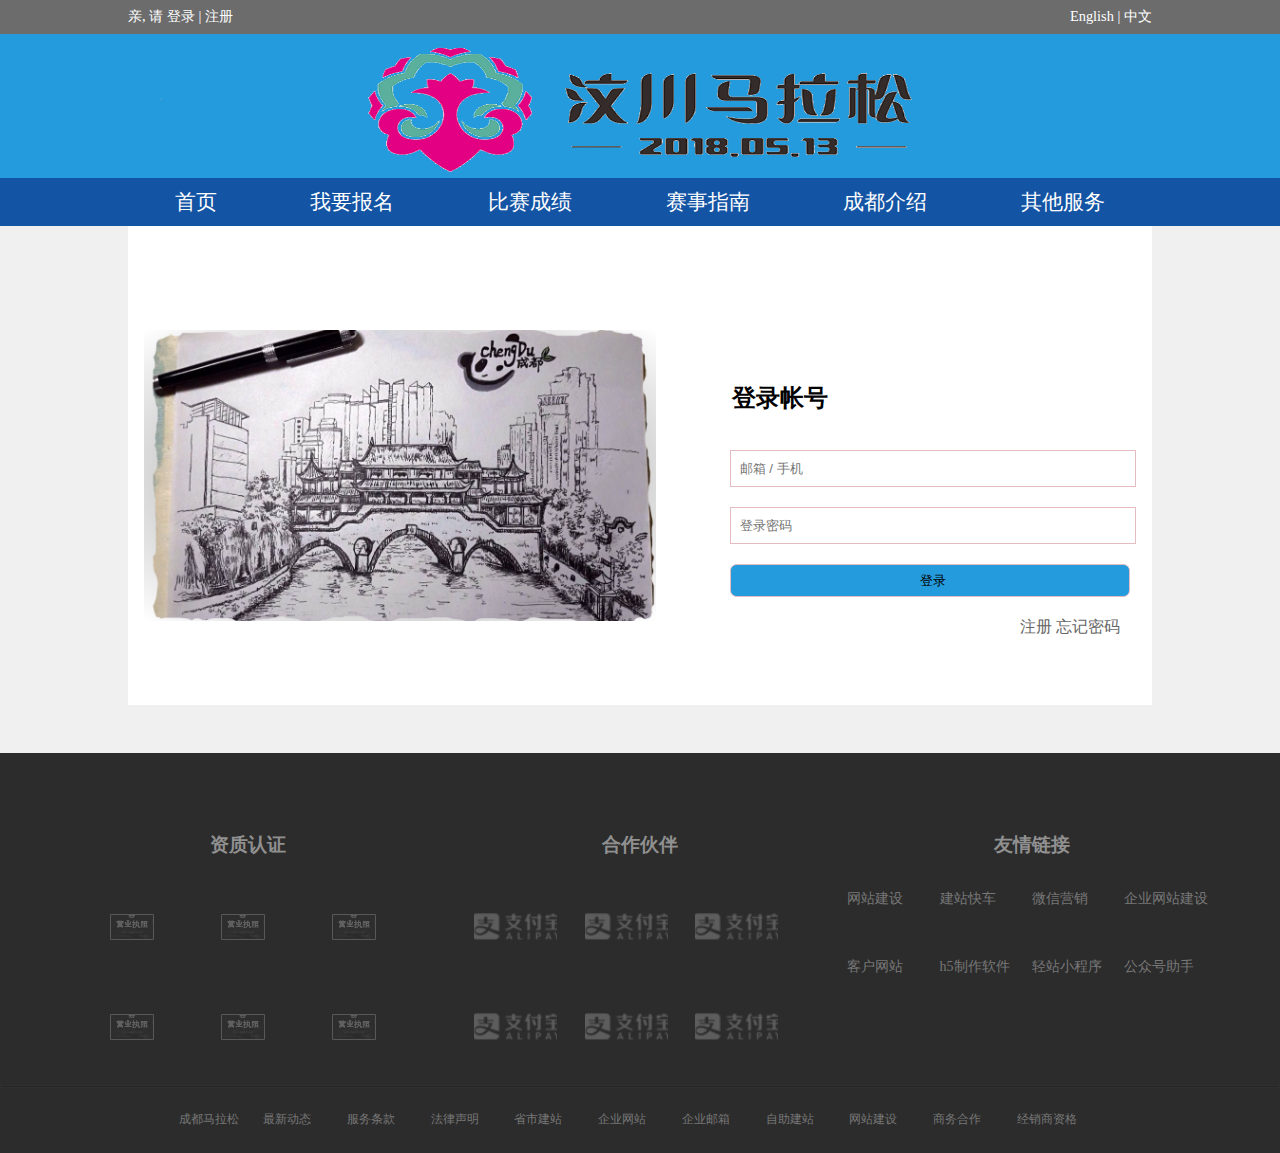
<file: page/login2.html>
<!DOCTYPE html>
<html>
<head>
  <meta charset="UTF-8">
  <meta name="viewport" content="width=device-width, initial-scale=1.0">
  <meta http-equiv="X-UA-Compatible" content="ie=edge">
  <title>登录-蓉马2018</title>
  <link href='../css/login2.css' rel="stylesheet">
  <link href='../css/common.css' rel="stylesheet">
  <link rel="shortcut icon" href="../img/titleLogo.jpg">
</head>
<body>
  <div class="wrapper">
    <div class="headTopBar">
      <div class="login">
        <div class="left">
           亲, 请
          <a href="">登录</a>
          <span> | </span>
          <a href="login.html">注册</a>
        </div>
        <div class="right">
            <a href="">English</a>
            <span>|</span>
            <a href="">中文</a>
        </div>
      </div>
    </div>
    <div class="topBar">
      <div class="pageWidth">
        <img src="../img/head.fw.png" alt="">
      </div>
    </div>
    <div class="topBarMenu">
      <div class="pageWidth">
        <ul>
          <li>
            <a href="../index.html">首页</a>
          </li>
          <li class="eleHover">
            <a href="javascript:;" class="">我要报名</a>
            <ul class="join menuItemNone">
              <li class="borderTop">
                <a href="login2.html">立即报名</a>
              </li>
              <li>
                <a href="login2.html">报名查询</a>
              </li>
              <li>
                <a href="../file/2018蓉马报名须知.doc">报名须知</a>
              </li>
            </ul>
          </li>
          <li class="eleHover">
            <a href="javascript:;">比赛成绩</a>
            <ul class="report menuItemNone">
              <li class="borderTop">
                <a href="">成绩查询</a>
              </li>
              <li>
                <a href="">证书打印</a>
              </li>
            </ul>
          </li>
          <li class="eleHover">
            <a href="javascript:;">赛事指南</a>
            <ul class="raceAbout menuItemNone">
              <li class="borderTop">
                <a href="">关于蓉马</a>
              </li>
              <li>
                <a href="">竞赛规程</a>
              </li>
              <li>
                <a href="">赛事路线路</a>
              </li>
              <li>
                <a href="">参赛声明</a>
              </li>
              <li>
                <a href="">领物须知</a>
              </li>
            </ul>
          </li>
          <li class="eleHover">
            <a href="javascript:;">成都介绍</a>
            <ul class="aboutCD menuItemNone">
              <li class="borderTop">
                <a href="">历史文化</a>
              </li>
              <li>
                <a href="">旅游指南</a>
              </li>
              <li>
                <a href="">住宿及交通</a>
              </li>
            </ul>
          </li>
          <li class="eleHover">
            <a href="javascript:;">其他服务</a>
            <ul class="otherService menuItemNone">
              <li class="borderTop">
                <a href="">蓉马训练营</a>
              </li>
              <li>
                <a href="">志愿者服务报名</a>
              </li>
              <li>
                <a href="">纪念定制</a>
              </li>
              <li>
                <a href="http://www.panda.org.cn/">熊猫基地</a>
              </li>
              <li>
                <a href="http://www.djy517.com/index.do">中国.都江堰</a>
              </li>
              <li>
                <a href="">中国.碧峰峡</a>
              </li>
            </ul>
          </li>
        </ul>
      </div>
    </div>
    <!-- 登录表单 -->
    <form class="clearFloat" action="raceSelect.html"  onsubmit="return fn()">
      <div class="loginLeft">
        <img src="../img/loginPic.png" alt="">
      </div>
      <div class="loginRight">
        <h2>登录帐号</h2>
        <div>
            <input class="input" onfocus='bgColorToggle(this)' onblur='bgColorRemove(this)' type="text" name="" value="" placeholder="邮箱 / 手机">
        </div>
        <div>
            <input class="input" onfocus='bgColorToggle(this)' onblur='bgColorRemove(this)' type="password" name="" value="" placeholder="登录密码">
        </div>
        <div>
            <input type="submit" name="" value="登录">
        </div>
        <div>
            <a href="login.html">注册</a>
            <a href="">忘记密码</a>
        </div>
      </div>
    </form>

   <!-- 页脚 -->
    <div class="footer">
      <div class="footerLayout">
         <div class="footerContent1">
           <h3>资质认证</h3>
           <ul>
             <li><a href="#"></a></li>
             <li><a href="#"></a></li>
             <li><a href="#"></a></li>
             <li><a href="#"></a></li>
             <li><a href="#"></a></li>
             <li><a href="#"></a></li>
           </ul>
         </div>
         <div class="footerContent2">
           <h3>合作伙伴</h3>
           <ul>
             <li><a href="#"></a></li>
             <li><a href="#"></a></li>
             <li><a href="#"></a></li>
             <li><a href="#"></a></li>
             <li><a href="#"></a></li>
             <li><a href="#"></a></li>
           </ul>
         </div>
         <div class="footerContent3">
           <h3>友情链接</h3>
           <ul>
             <li><a href="#">网站建设</a></li>
             <li><a href="#">建站快车</a></li>
             <li><a href="#">微信营销</a></li>
             <li><a href="#">企业网站建设</a></li>
             <li><a href="#">客户网站</a></li>
             <li><a href="#">h5制作软件</a></li>
             <li><a href="#">轻站小程序</a></li>
             <li><a href="#">公众号助手</a></li>
           </ul>
         </div>
      </div>
       <hr>
      <div class="footerLayout2">
          <ul>
            <li>成都马拉松</li>
            <li> 最新动态</li>
            <li> 服务条款</li>
            <li> 法律声明</li>
            <li> 省市建站</li>
            <li> 企业网站</li>
            <li> 企业邮箱</li>
            <li> 自助建站</li>
            <li> 网站建设</li>
            <li> 商务合作</li>
            <li> 经销商资格</li>
          </ul>
      </div>
    </div>

  </div>
  <script src="../js/login2.js"></script>
  <script src="../js/common.js"></script>
</body>
</html>
</file>
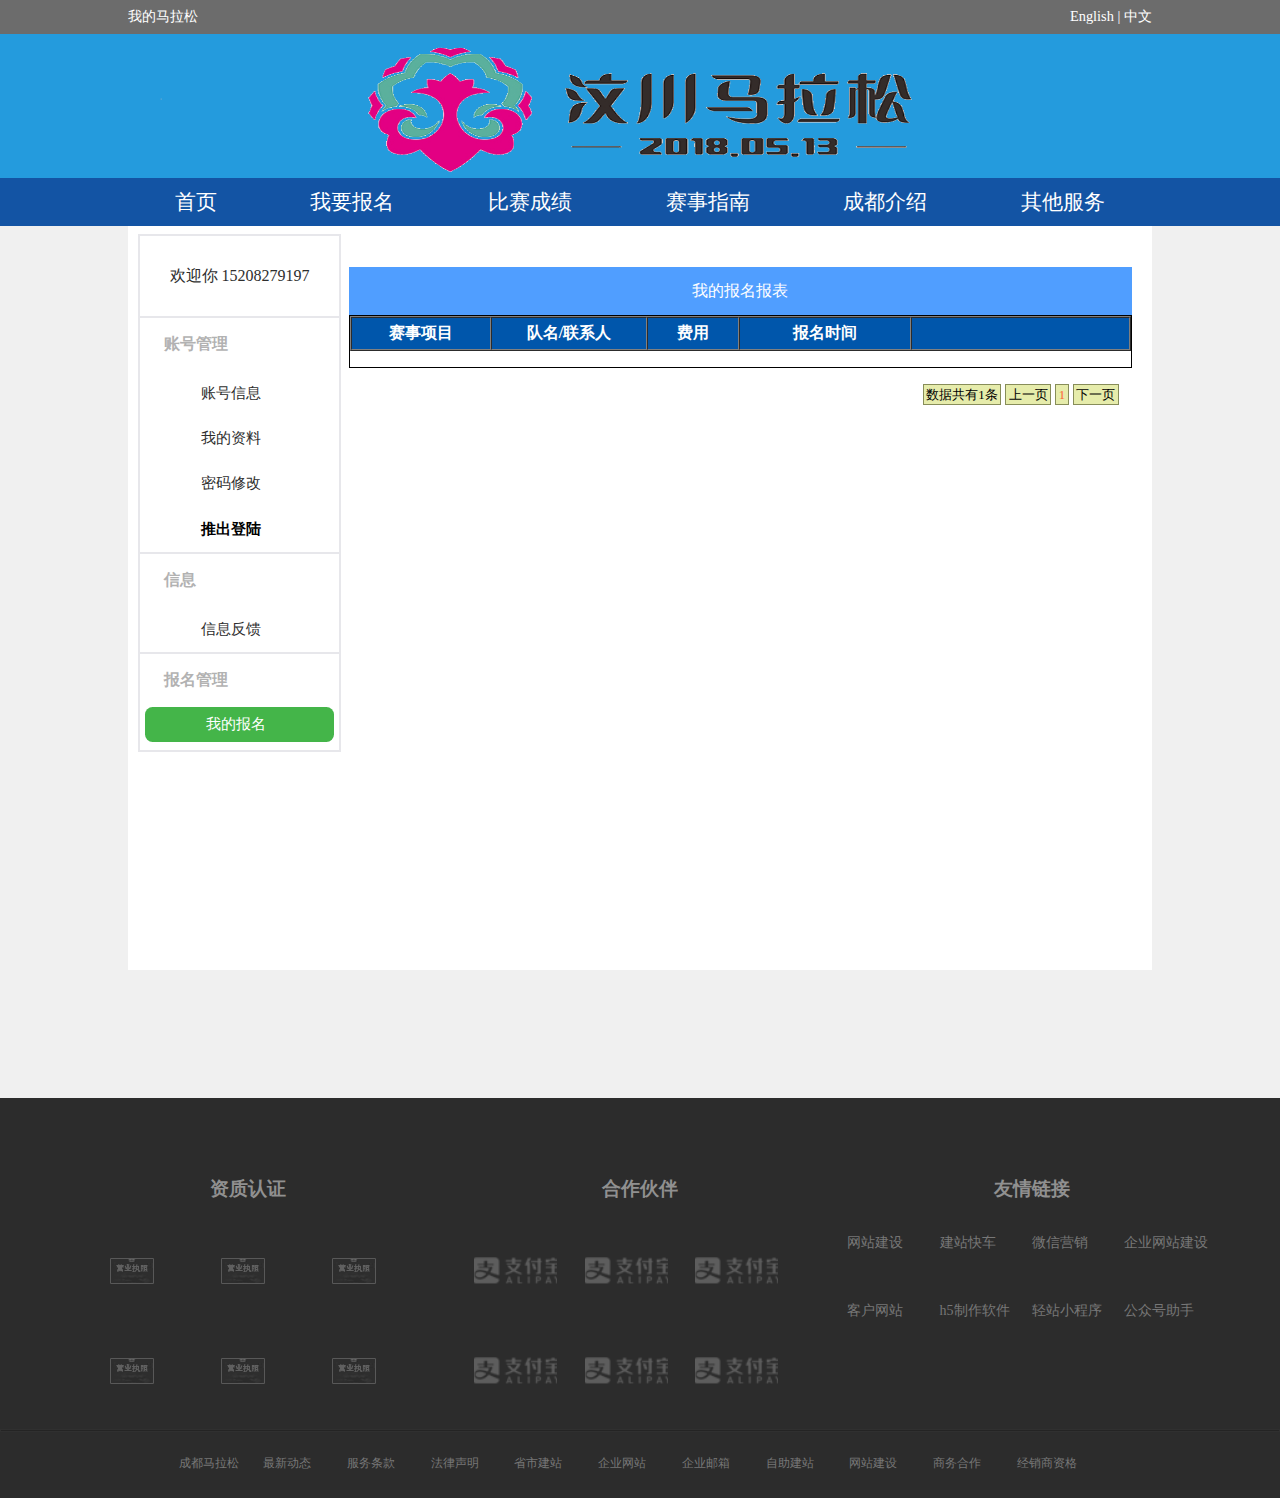
<file: page/myApplicationSheet.html>
<!DOCTYPE html>
<html>
<head>
  <meta charset="UTF-8">
  <meta name="viewport" content="width=device-width, initial-scale=1.0">
  <meta http-equiv="X-UA-Compatible" content="ie=edge">
  <title>蓉马2018-我的报名表</title>
  <link href='../css/myApplicationSheet.css' rel="stylesheet">
  <link href='../css/common.css' rel="stylesheet">
  <link rel="shortcut icon" href="../img/titleLogo.jpg">
</head>
<body>
  <div class="wrapper">
    <div class="headTopBar">
      <div class="login">
        <div class="left">
          <div class="left">
            <a href="myApplicationSheet.html">我的马拉松</a>
          </div>
        </div>
        <div class="right">
            <a href="">English</a>
            <span>|</span>
            <a href="">中文</a>
        </div>
      </div>
    </div>

    <div class="topBar">
      <div class="pageWidth">
        <img src="../img/head.fw.png" alt="">
      </div>
    </div>

    <div class="topBarMenu">
      <div class="pageWidth">
        <ul>
          <li>
            <a href="../index.html">首页</a>
          </li>
          <li class="eleHover">
            <a href="javascript:;" class="">我要报名</a>
            <ul class="join menuItemNone">
              <li class="borderTop">
                <a href="login2.html">立即报名</a>
              </li>
              <li>
                <a href="myApplicationSheet.html">报名查询</a>
              </li>
              <li>
                <a href="../file/2018蓉马报名须知.doc">报名须知</a>
              </li>
            </ul>
          </li>
          <li class="eleHover">
            <a href="javascript:;">比赛成绩</a>
            <ul class="report menuItemNone">
              <li class="borderTop">
                <a href="">成绩查询</a>
              </li>
              <li>
                <a href="">证书打印</a>
              </li>
            </ul>
          </li>
          <li class="eleHover">
            <a href="javascript:;">赛事指南</a>
            <ul class="raceAbout menuItemNone">
              <li class="borderTop">
                <a href="">关于蓉马</a>
              </li>
              <li>
                <a href="">竞赛规程</a>
              </li>
              <li>
                <a href="">赛事路线路</a>
              </li>
              <li>
                <a href="">参赛声明</a>
              </li>
              <li>
                <a href="">领物须知</a>
              </li>
            </ul>
          </li>
          <li class="eleHover">
            <a href="javascript:;">成都介绍</a>
            <ul class="aboutCD menuItemNone">
              <li class="borderTop">
                <a href="">历史文化</a>
              </li>
              <li>
                <a href="">旅游指南</a>
              </li>
              <li>
                <a href="">住宿及交通</a>
              </li>
            </ul>
          </li>
          <li class="eleHover">
            <a href="javascript:;">其他服务</a>
            <ul class="otherService menuItemNone">
              <li class="borderTop">
                <a href="">蓉马训练营</a>
              </li>
              <li>
                <a href="">志愿者服务报名</a>
              </li>
              <li>
                <a href="">纪念定制</a>
              </li>
              <li>
                <a href="http://www.panda.org.cn/">熊猫基地</a>
              </li>
              <li>
                <a href="http://www.djy517.com/index.do">中国.都江堰</a>
              </li>
              <li>
                <a href="">中国.碧峰峡</a>
              </li>
            </ul>
          </li>
        </ul>
      </div>
    </div>

  <!-- 蓉马2018 我的报名表 -->
    <div class="myApplicationSheet">
      <div class="pageStyle clearFloat">
        <div class="navBarLeft">
          <div class="greeting" title="账号ID: 15208279197">欢迎你 15208279197</div>
          <!-- <div>10</div> -->
          <div class="accountManagemnet">
            <h3>账号管理</h3>
            <p>账号信息</p>
            <p>我的资料</p>
            <p>密码修改</p>
            <p>推出登陆</p>
          </div>
          <div class="messageFeedback">
            <h3>信息</h3>
            <p>信息反馈  </p>
          </div>
          <div class="applicationManagemnet">
            <h3>报名管理</h3>
              <p>我的报名</p>
          </div>
        </div>
        <div class="detailShow">
          <div class="detailHead">我的报名报表</div>
          <div class="tablestyle">
            <table border="1" cellspacing='0' cellpadding='5'>
              <thead>
                <tr>
                  <th>赛事项目</th>
                  <th>队名/联系人</th>
                  <th>费用</th>
                  <th>报名时间</th>
                  <th></th>
                </tr>
              </thead>
              <tbody>

              </tbody>
            </table>
          </div>
          <div class="detailFooter">
            <span>数据共有1条</span>
            <span>上一页</span>
            <span>1</span>
            <span>下一页</span>
          </div>
        </div>
      </div>
    </div>

   <!-- 页脚 -->
    <div class="footer" style="margin-bottom:0;">
      <div class="footerLayout">
         <div class="footerContent1">
           <h3>资质认证</h3>
           <ul>
             <li><a href="#"></a></li>
             <li><a href="#"></a></li>
             <li><a href="#"></a></li>
             <li><a href="#"></a></li>
             <li><a href="#"></a></li>
             <li><a href="#"></a></li>
           </ul>
         </div>
         <div class="footerContent2">
           <h3>合作伙伴</h3>
           <ul>
             <li><a href="#"></a></li>
             <li><a href="#"></a></li>
             <li><a href="#"></a></li>
             <li><a href="#"></a></li>
             <li><a href="#"></a></li>
             <li><a href="#"></a></li>
           </ul>
         </div>
         <div class="footerContent3">
           <h3>友情链接</h3>
           <ul>
             <li><a href="#">网站建设</a></li>
             <li><a href="#">建站快车</a></li>
             <li><a href="#">微信营销</a></li>
             <li><a href="#">企业网站建设</a></li>
             <li><a href="#">客户网站</a></li>
             <li><a href="#">h5制作软件</a></li>
             <li><a href="#">轻站小程序</a></li>
             <li><a href="#">公众号助手</a></li>
           </ul>
         </div>
      </div>
       <hr>
      <div class="footerLayout2">
          <ul>
            <li>成都马拉松</li>
            <li> 最新动态</li>
            <li> 服务条款</li>
            <li> 法律声明</li>
            <li> 省市建站</li>
            <li> 企业网站</li>
            <li> 企业邮箱</li>
            <li> 自助建站</li>
            <li> 网站建设</li>
            <li> 商务合作</li>
            <li> 经销商资格</li>
          </ul>
      </div>
    </div>
  </div>
  <script src="../js/myApplicationSheet.js"></script>
</body>
</html>
</file>
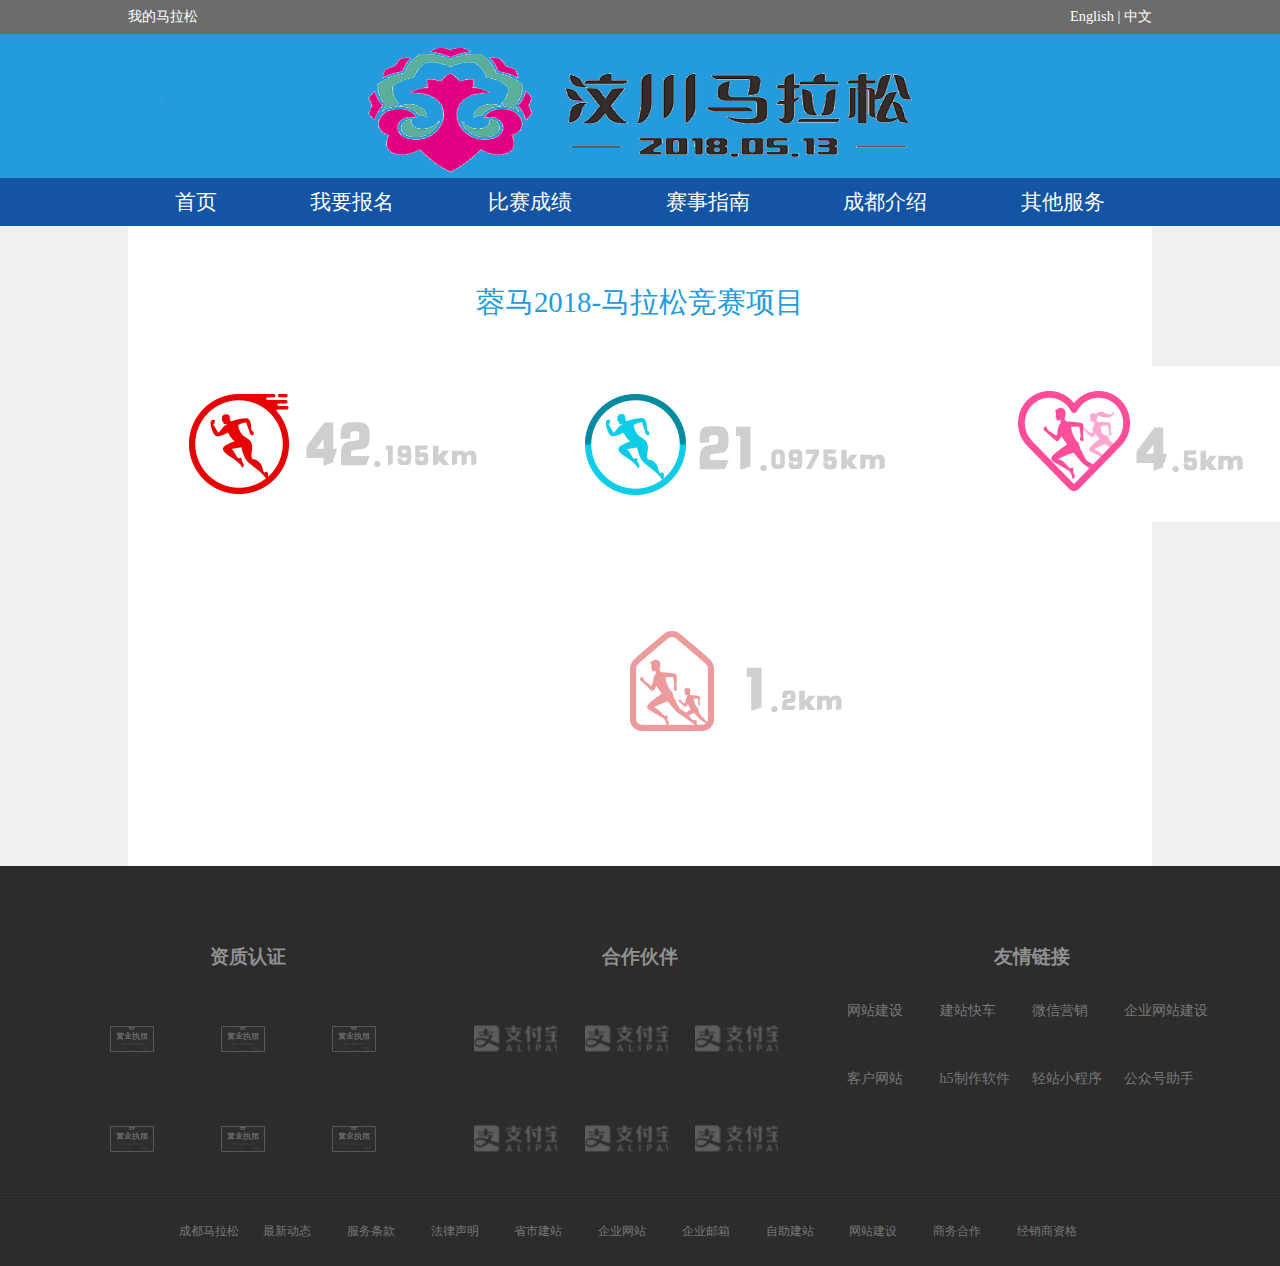
<file: page/raceSelect.html>
<!DOCTYPE html>
<html>
<head>
  <meta charset="UTF-8">
  <meta name="viewport" content="width=device-width, initial-scale=1.0">
  <meta http-equiv="X-UA-Compatible" content="ie=edge">
  <title>蓉马2018-竞赛项目</title>
  <link href='../css/raceSelect.css' rel="stylesheet">
  <link href='../css/common.css' rel="stylesheet">
  <link rel="shortcut icon" href="../img/titleLogo.jpg">
</head>
<body>
  <div class="wrapper">
    <div class="headTopBar">
      <div class="login">
        <div class="left">
          <a href="myApplicationSheet.html">我的马拉松</a>
        </div>
        <div class="right">
            <a href="">English</a>
            <span>|</span>
            <a href="">中文</a>
        </div>
      </div>
    </div>
    <div class="topBar">
      <div class="pageWidth">
        <img src="../img/head.fw.png" alt="">
      </div>
    </div>
    <div class="topBarMenu">
      <div class="pageWidth">
        <ul>
          <li>
            <a href="../index.html">首页</a>
          </li>
          <li class="eleHover">
            <a href="javascript:;" class="">我要报名</a>
            <ul class="join menuItemNone">
              <li class="borderTop">
                <a href="login2.html">立即报名</a>
              </li>
              <li>
                <a href="myApplicationSheet.html">报名查询</a>
              </li>
              <li>
                <a href="../file/2018蓉马报名须知.doc">报名须知</a>
              </li>
            </ul>
          </li>
          <li class="eleHover">
            <a href="javascript:;">比赛成绩</a>
            <ul class="report menuItemNone">
              <li class="borderTop">
                <a href="">成绩查询</a>
              </li>
              <li>
                <a href="">证书打印</a>
              </li>
            </ul>
          </li>
          <li class="eleHover">
            <a href="javascript:;">赛事指南</a>
            <ul class="raceAbout menuItemNone">
              <li class="borderTop">
                <a href="">关于蓉马</a>
              </li>
              <li>
                <a href="">竞赛规程</a>
              </li>
              <li>
                <a href="">赛事路线路</a>
              </li>
              <li>
                <a href="">参赛声明</a>
              </li>
              <li>
                <a href="">领物须知</a>
              </li>
            </ul>
          </li>
          <li class="eleHover">
            <a href="javascript:;">成都介绍</a>
            <ul class="aboutCD menuItemNone">
              <li class="borderTop">
                <a href="">历史文化</a>
              </li>
              <li>
                <a href="">旅游指南</a>
              </li>
              <li>
                <a href="">住宿及交通</a>
              </li>
            </ul>
          </li>
          <li class="eleHover">
            <a href="javascript:;">其他服务</a>
            <ul class="otherService menuItemNone">
              <li class="borderTop">
                <a href="">蓉马训练营</a>
              </li>
              <li>
                <a href="">志愿者服务报名</a>
              </li>
              <li>
                <a href="">纪念定制</a>
              </li>
              <li>
                <a href="http://www.panda.org.cn/">熊猫基地</a>
              </li>
              <li>
                <a href="http://www.djy517.com/index.do">中国.都江堰</a>
              </li>
              <li>
                <a href="">中国.碧峰峡</a>
              </li>
            </ul>
          </li>
        </ul>
      </div>
    </div>

  <!-- 竞赛项目选择 -->
  <div class="raceItem">
     <div class="raceItemHead">蓉马2018-马拉松竞赛项目</div>
     <div class="clearFloat">
       <div class="floatLeft">
         <a href="javascript:;">
           <img src="../img/wholeRoute2.png" alt="" onclick="saveItem(1)" title="全程赛42公里">
           <img src="../img/wholeRoute1.png" alt="">
         </a>
       </div>
       <div class="floatLeft">
         <a href="javascript:;" class="item">
           <img src="../img/halfRoute2.png" alt="" onclick="saveItem(2)"  title="半程赛21公里">
           <img src="../img/halfRoute1.png" alt="">
         </a>
       </div>
       <div class="floatLeft">
         <a href="javascript:;">
           <img src="../img/loverRoute2.png" alt="" onclick="saveItem(3)"  title="情侣跑4.5公里">
           <img src="../img/loverRoute1.png" alt="">
         </a>
       </div>
    </div>
   <div>
         <a href="javascript:;">
           <img src="../img/familyRoute2.png" alt="" onclick="saveItem(4)"  title="家庭跑1.2公里">
           <img src="../img/familyRoute1.png" alt="">
         </a>
    </div>

  </div>

   <!-- 页脚 -->
    <div class="footer">
      <div class="footerLayout">
         <div class="footerContent1">
           <h3>资质认证</h3>
           <ul>
             <li><a href="#"></a></li>
             <li><a href="#"></a></li>
             <li><a href="#"></a></li>
             <li><a href="#"></a></li>
             <li><a href="#"></a></li>
             <li><a href="#"></a></li>
           </ul>
         </div>
         <div class="footerContent2">
           <h3>合作伙伴</h3>
           <ul>
             <li><a href="#"></a></li>
             <li><a href="#"></a></li>
             <li><a href="#"></a></li>
             <li><a href="#"></a></li>
             <li><a href="#"></a></li>
             <li><a href="#"></a></li>
           </ul>
         </div>
         <div class="footerContent3">
           <h3>友情链接</h3>
           <ul>
             <li><a href="#">网站建设</a></li>
             <li><a href="#">建站快车</a></li>
             <li><a href="#">微信营销</a></li>
             <li><a href="#">企业网站建设</a></li>
             <li><a href="#">客户网站</a></li>
             <li><a href="#">h5制作软件</a></li>
             <li><a href="#">轻站小程序</a></li>
             <li><a href="#">公众号助手</a></li>
           </ul>
         </div>
      </div>
       <hr>
      <div class="footerLayout2">
          <ul>
            <li>成都马拉松</li>
            <li> 最新动态</li>
            <li> 服务条款</li>
            <li> 法律声明</li>
            <li> 省市建站</li>
            <li> 企业网站</li>
            <li> 企业邮箱</li>
            <li> 自助建站</li>
            <li> 网站建设</li>
            <li> 商务合作</li>
            <li> 经销商资格</li>
          </ul>
      </div>
    </div>
  </div>
  <script src="../js/raceSelect.js"></script>
</body>
</html>
</file>
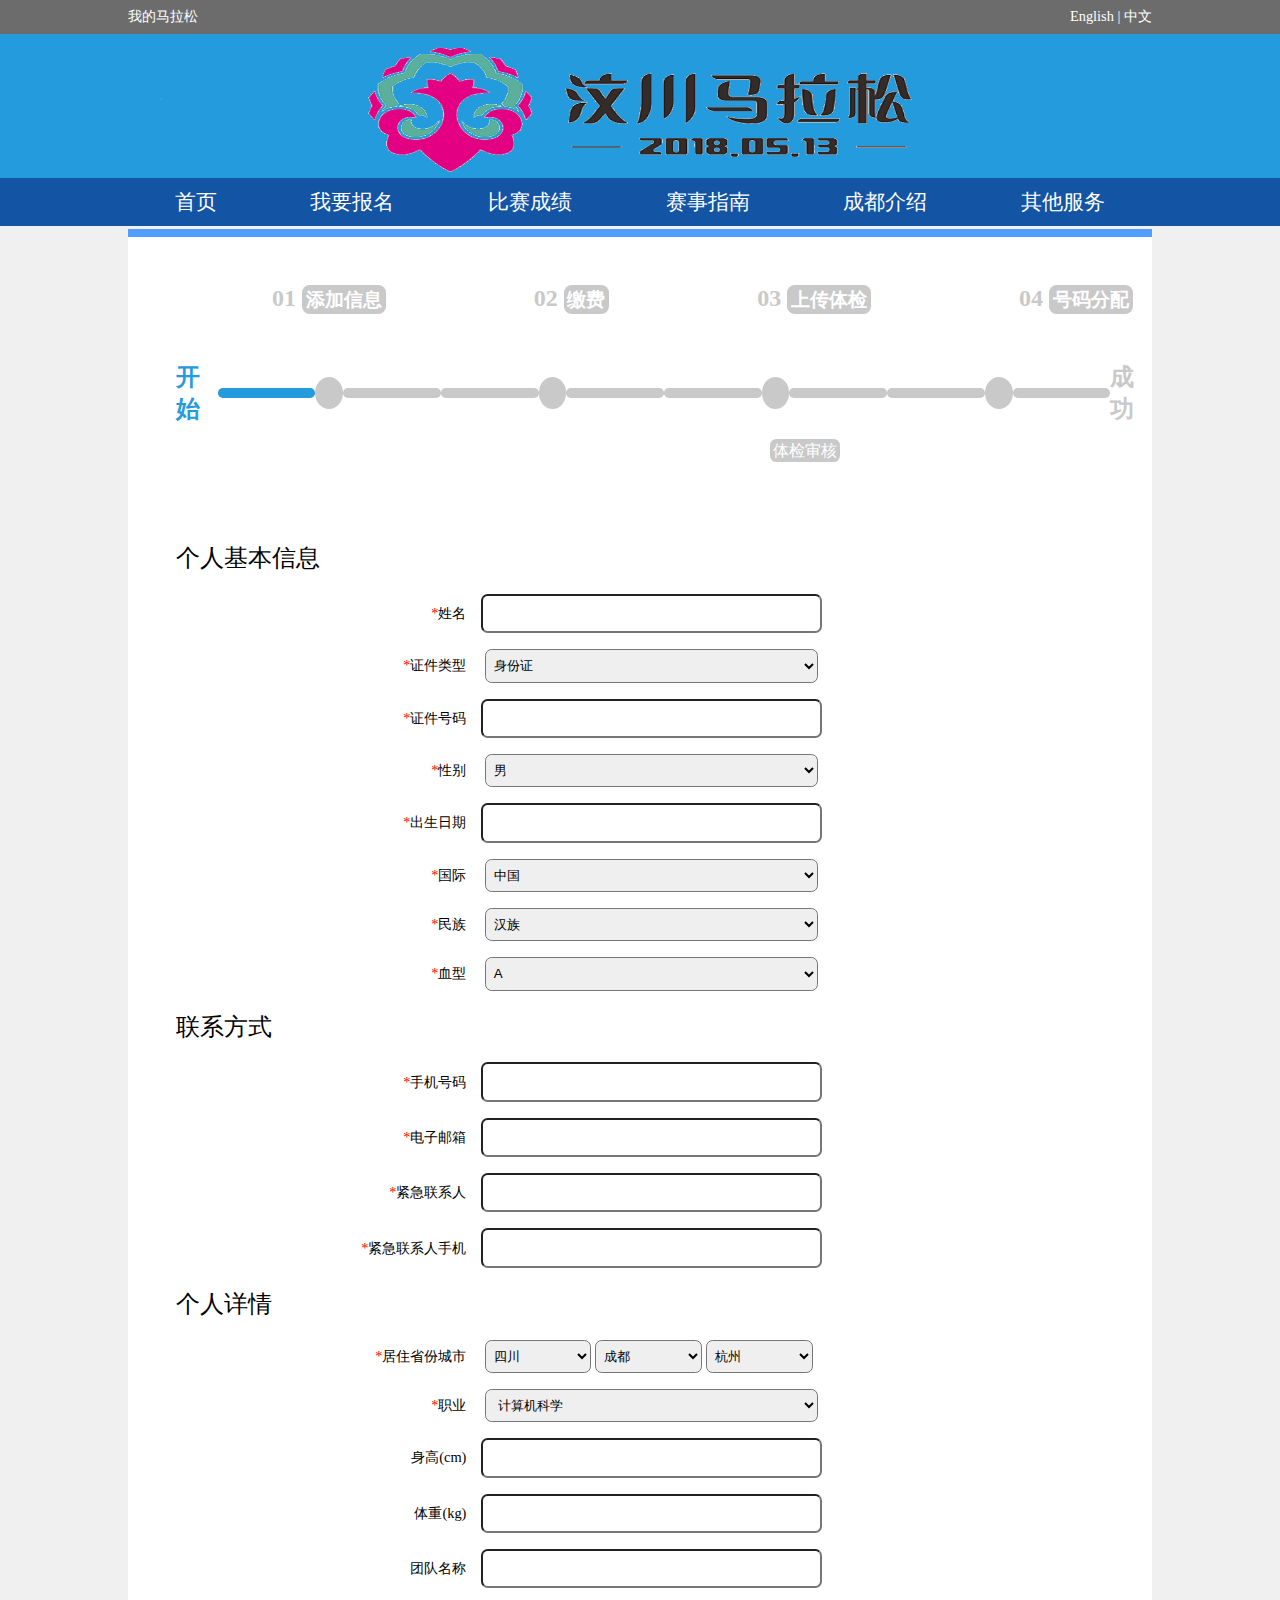
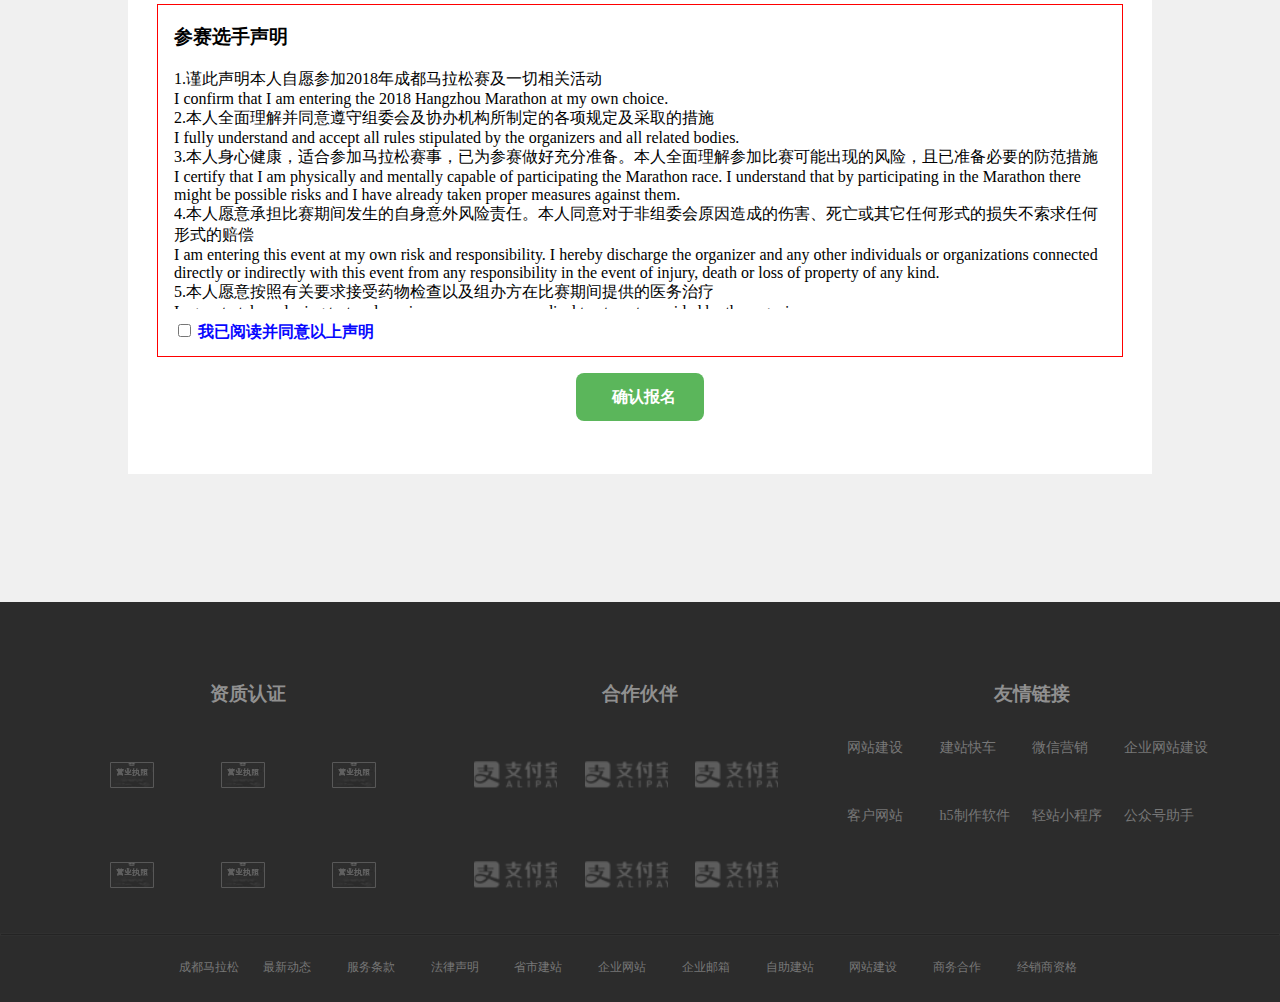
<file: page/wholeRoute.html>
<!DOCTYPE html>
<html>
<head>
  <meta charset="UTF-8">
  <meta name="viewport" content="width=device-width, initial-scale=1.0">
  <meta http-equiv="X-UA-Compatible" content="ie=edge">
  <title>蓉马2018-报名信息填写</title>
  <link href='../css/wholeRoute.css' rel="stylesheet">
  <link href='../css/common.css' rel="stylesheet">
  <link rel="shortcut icon" href="../img/titleLogo.jpg">
</head>
<body>
  <div class="wrapper">
    <div class="headTopBar">
      <div class="login">
        <div class="left">
          <div class="left">
            <a href="myApplicationSheet.html">我的马拉松</a>
          </div>
        </div>
        <div class="right">
            <a href="">English</a>
            <span>|</span>
            <a href="">中文</a>
        </div>
      </div>
    </div>

    <div class="topBar">
      <div class="pageWidth">
        <img src="../img/head.fw.png" alt="">
      </div>
    </div>

    <div class="topBarMenu">
      <div class="pageWidth">
        <ul>
          <li>
            <a href="../index.html">首页</a>
          </li>
          <li class="eleHover">
            <a href="javascript:;" class="">我要报名</a>
            <ul class="join menuItemNone">
              <li class="borderTop">
                <a href="login2.html">立即报名</a>
              </li>
              <li>
                <a href="myApplicationSheet.html">报名查询</a>
              </li>
              <li>
                <a href="../file/2018蓉马报名须知.doc">报名须知</a>
              </li>
            </ul>
          </li>
          <li class="eleHover">
            <a href="javascript:;">比赛成绩</a>
            <ul class="report menuItemNone">
              <li class="borderTop">
                <a href="">成绩查询</a>
              </li>
              <li>
                <a href="">证书打印</a>
              </li>
            </ul>
          </li>
          <li class="eleHover">
            <a href="javascript:;">赛事指南</a>
            <ul class="raceAbout menuItemNone">
              <li class="borderTop">
                <a href="">关于蓉马</a>
              </li>
              <li>
                <a href="">竞赛规程</a>
              </li>
              <li>
                <a href="">赛事路线路</a>
              </li>
              <li>
                <a href="">参赛声明</a>
              </li>
              <li>
                <a href="">领物须知</a>
              </li>
            </ul>
          </li>
          <li class="eleHover">
            <a href="javascript:;">成都介绍</a>
            <ul class="aboutCD menuItemNone">
              <li class="borderTop">
                <a href="">历史文化</a>
              </li>
              <li>
                <a href="">旅游指南</a>
              </li>
              <li>
                <a href="">住宿及交通</a>
              </li>
            </ul>
          </li>
          <li class="eleHover">
            <a href="javascript:;">其他服务</a>
            <ul class="otherService menuItemNone">
              <li class="borderTop">
                <a href="">蓉马训练营</a>
              </li>
              <li>
                <a href="">志愿者服务报名</a>
              </li>
              <li>
                <a href="">纪念定制</a>
              </li>
              <li>
                <a href="http://www.panda.org.cn/">熊猫基地</a>
              </li>
              <li>
                <a href="http://www.djy517.com/index.do">中国.都江堰</a>
              </li>
              <li>
                <a href="">中国.碧峰峡</a>
              </li>
            </ul>
          </li>
        </ul>
      </div>
    </div>

  <!-- 蓉马全程赛报名 -->
  <div class="wholeRoute">
    <div class="wholeRouteHead"></div>
    <div class="progress">
      <div id="progressInfo">
        <span>01 </span><span >添加信息</span>
        <span>02 </span><span >缴费</span>
        <span>03 </span><span >上传体检</span>
        <span>04 </span><span >号码分配</span>
      </div>
      <div>
        <span class="SFStyle">开始</span>
        <span class="shortBar"></span>
        <span class="round"></span>
        <span class="shortBar"></span>
        <span class="shortBar"></span>
        <span class="round"></span>
        <span class="shortBar"></span>
        <span class="shortBar"></span>
        <span class="round"></span>
        <span class="shortBar"></span>
        <span class="shortBar"></span>
        <span class="round"></span>
        <span class="shortBar"></span>
        <span class="SFStyle">成功</span>
      </div>
      <div class="reviewProcess">
        <span>体检审核</span>
      </div>
    </div>

    <!-- 表单部分 -->
    <form action="feesPay.html" onsubmit="return fn()">
      <h2>个人基本信息</h2>
      <div>
        <label for="" class="starMark">姓名</label><input id="userName" type="text" onfocus='bgColorToggle(this)' onblur='bgColorRemove(this)' name="0" value="">
      </div>
      <div>
        <label for="id" class="starMark">证件类型</label>
        <select class="" name="" onfocus='bgColorToggle(this)' onblur='bgColorRemove(this)'>
          <option value="">身份证</option>
          <option value="">护照</option>
          <option value="">军官士官证</option>
          <option value="">台胞证</option>
          <option value="">港澳通行证</option>
        </select>
      </div>
      <div>
        <label for="" class="starMark">证件号码</label><input type="text" onfocus='bgColorToggle(this)' onblur='bgColorRemove(this)' name="2" value="">
      </div>
      <div>
        <label for="" class="starMark">性别</label>
        <select class="" name="" onfocus='bgColorToggle(this)' onblur='bgColorRemove(this)'>
          <option value="">男</option>
          <option value="">女</option>
        </select>
      </div>
      <div>
        <label for="" class="starMark">出生日期</label><input type="text" onfocus='bgColorToggle(this)' onblur='bgColorRemove(this)' name="" value="">
      </div>
      <div>
        <label for="" class="starMark">国际</label>
        <select class="" name="" onfocus='bgColorToggle(this)' onblur='bgColorRemove(this)'>
          <option value="">中国</option>
          <option value="">美国</option>
          <option value="">日本</option>
          <option value="">韩国</option>
          <option value="">英国</option>
          <option value="">法国</option>
          <option value="">德国</option>
          <option value="">俄罗斯</option>
        </select>
      </div>
     <div>
        <label for="" class="starMark">民族</label>
        <select class="" name="" onfocus='bgColorToggle(this)' onblur='bgColorRemove(this)'>
          <option value="">汉族</option>
          <option value="">蒙古族</option>
          <option value="">藏族</option>
          <option value="">彝族</option>
          <option value="">回族</option>
          <option value="">壮族</option>
          <option value="">傣族</option>
          <option value="">苗族</option>
          <option value="">维吾尔族</option>
          <option value="">满族</option>
        </select>
      </div>
      <div>
        <label for="" class="starMark">血型</label>
        <select class="" name="" onfocus='bgColorToggle(this)' onblur='bgColorRemove(this)'>
          <option value="">A</option>
          <option value="">B</option>
          <option value="">O</option>
          <option value="">AB</option>
        </select>
      </div>
      <h2>联系方式</h2>
      <div>
        <label for="" class="starMark">手机号码</label><input type="text" onfocus='bgColorToggle(this)' onblur='bgColorRemove(this)' name="" value="">
      </div>
      <div>
        <label for="" class="starMark">电子邮箱</label><input type="text" onfocus='bgColorToggle(this)' onblur='bgColorRemove(this)' name="" value="">
      </div>
      <div>
        <label for="" class="starMark">紧急联系人</label><input type="text" onfocus='bgColorToggle(this)' onblur='bgColorRemove(this)' name="" value="">
      </div>
      <div>
        <label for="" class="starMark">紧急联系人手机</label><input type="text" onfocus='bgColorToggle(this)' onblur='bgColorRemove(this)' name="" value="">
      </div>
      <h2>个人详情</h2>
      <div>
        <label for="" class="starMark">居住省份城市</label>
        <select class="pravateInfoEsp" name="" onfocus='bgColorToggle(this)' onblur='bgColorRemove(this)'>
          <option value="">四川</option>
          <option value="">浙江</option>
          <option value="">重庆</option>
          <option value="">云南</option>
          <option value="">上海</option>
          <option value="">北京</option>
        </select>
        <select class="pravateInfoEsp" name="" onfocus='bgColorToggle(this)' onblur='bgColorRemove(this)'>
          <option value="">成都</option>
          <option value="">巴中</option>
          <option value="">雅安</option>
          <option value="">西昌</option>
          <option value="">泸州</option>
        </select>
        <select class="pravateInfoEsp" name="" onfocus='bgColorToggle(this)' onblur='bgColorRemove(this)'>
          <option value="">杭州</option>
          <option value="">宁波</option>
          <option value="">金华</option>
          <option value="">温州</option>
        </select>
      </div>
      <div>
        <label for="" class="starMark">职业</label>
        <select class="indent" onfocus='bgColorToggle(this)' onblur='bgColorRemove(this)'>
          <option value="">计算机科学</option>
          <option value="">农业</option>
          <option value="">商业</option>
          <option value="">教育</option>
          <option value="">政府</option>
          <option value="">烹饪</option>
          <option value="">律师</option>
        </select>
      </div>
      <div>
        <label for="" class="espStyle">身高(cm)</label><input type="text" onfocus='bgColorToggle(this)' onblur='bgColorRemove(this)' name="" value="">
      </div>
      <div>
        <label for="" class="espStyle">体重(kg)</label><input type="text" onfocus='bgColorToggle(this)' onblur='bgColorRemove(this)' name="" value="">
      </div>
      <div>
        <label for="" class="espStyle">团队名称</label><input id="groupName" type="text" onfocus='bgColorToggle(this)' onblur='bgColorRemove(this)' name="" value="">
      </div>
      <div>
        <div class="isAgree">
          <h3>参赛选手声明</h3>
          <div>
            1.谨此声明本人自愿参加2018年成都马拉松赛及一切相关活动<br>
            I confirm that I am entering the 2018 Hangzhou Marathon at my own choice.<br>
            2.本人全面理解并同意遵守组委会及协办机构所制定的各项规定及采取的措施<br>
            I fully understand and accept all rules stipulated by the organizers and all related bodies.<br>
            3.本人身心健康，适合参加马拉松赛事，已为参赛做好充分准备。本人全面理解参加比赛可能出现的风险，且已准备必要的防范措施<br>
            I certify that I am physically and mentally capable of participating the Marathon race. I understand that by participating in the Marathon there might be possible risks and I have already taken proper measures against them.<br>
            4.本人愿意承担比赛期间发生的自身意外风险责任。本人同意对于非组委会原因造成的伤害、死亡或其它任何形式的损失不索求任何形式的赔偿<br>
            I am entering this event at my own risk and responsibility. I hereby discharge the organizer and any other individuals or organizations connected directly or indirectly with this event from any responsibility in the event of injury, death or loss of property of any kind.<br>
            5.本人愿意按照有关要求接受药物检查以及组办方在比赛期间提供的医务治疗<br>
            I agree to take a doping test and receive any necessary medical treatment provided by the organizer<br>
            6.本人同意在比赛前和比赛期间不得损害，更改及遮盖马拉松官方号码布，否则裁判在发现后有权取消比赛资格<br>
            I agree to not damage, cover or alter my number bib in any way before or during the event, otherwise can be disqualified from the race by any referee.<br>
            7.本人授权组委会方及其指定媒体无偿使用本人的肖像、姓名、声音和其它个人资料用于赛事的组织和推广之用<br>
            I grant permission and assign all rights, title and interest to the organizer to utilize my personal information, appearance, name, voice, bio-data and likeness with the Event in any and all Event organization and promotion activities.<br>
            8.本人承诺以自己的名义报名并参加比赛，决不将报名后获得的号码布以任何方式转让他人<br>
            I confirm to enter the Event in my own name and will not transfer my number bib to others for any purpose.<br>
            9.本人同意向组办方提供有效身份证件和资料用于核实本人的身份，并同意承担因身份证件和资料不实所产生的全部责任<br>
            I understand and agree to provide correct and valid ID/passport to verify my personal details to the organizers and agree to take full responsibility of any consequences resulted from incorrect or invalid personal details.<br>
            10.本人同意并接受大会免费提供的意外保险<br>
            I agree and accept the free insurance provided by the organizer of Hangzhou Marathon.<br>
            11.本人或法定代理人已认真阅读并全面理解以上内容，且对上述所有内容予以确认，并承担相应的法律责任<br>
            By singing this Entry Form, I and my legal adviser have already read and confirm to accept all the above terms, conditions and points and will take full
          </div>
          <div>
            <input id="checkBox" type="checkbox" name="" value="">
             <span>我已阅读并同意以上声明</span>
          </div>
        </div>
      </div>
      <div>
        <input type="submit" value="确认报名">
      </div>
    </form>
  </div>
   <!-- 页脚 -->
    <div class="footer" style="margin-bottom:0;">
      <div class="footerLayout">
         <div class="footerContent1">
           <h3>资质认证</h3>
           <ul>
             <li><a href="#"></a></li>
             <li><a href="#"></a></li>
             <li><a href="#"></a></li>
             <li><a href="#"></a></li>
             <li><a href="#"></a></li>
             <li><a href="#"></a></li>
           </ul>
         </div>
         <div class="footerContent2">
           <h3>合作伙伴</h3>
           <ul>
             <li><a href="#"></a></li>
             <li><a href="#"></a></li>
             <li><a href="#"></a></li>
             <li><a href="#"></a></li>
             <li><a href="#"></a></li>
             <li><a href="#"></a></li>
           </ul>
         </div>
         <div class="footerContent3">
           <h3>友情链接</h3>
           <ul>
             <li><a href="#">网站建设</a></li>
             <li><a href="#">建站快车</a></li>
             <li><a href="#">微信营销</a></li>
             <li><a href="#">企业网站建设</a></li>
             <li><a href="#">客户网站</a></li>
             <li><a href="#">h5制作软件</a></li>
             <li><a href="#">轻站小程序</a></li>
             <li><a href="#">公众号助手</a></li>
           </ul>
         </div>
      </div>
       <hr>
      <div class="footerLayout2">
          <ul>
            <li>成都马拉松</li>
            <li> 最新动态</li>
            <li> 服务条款</li>
            <li> 法律声明</li>
            <li> 省市建站</li>
            <li> 企业网站</li>
            <li> 企业邮箱</li>
            <li> 自助建站</li>
            <li> 网站建设</li>
            <li> 商务合作</li>
            <li> 经销商资格</li>
          </ul>
      </div>
    </div>
  </div>
  <script src="../js/commonItemToggle.js"></script>
  <script src="../js/common.js"></script>
  <script src="../js/wholeRoute.js"></script>
</body>
</html>
</file>
<file: css/index.css>
/*轮播*/
.wrapper .lunbo{
  margin:1em auto;
  position: relative;
  width: 80%;
  height: 35em;
}
.lunbo .imgs ul li{
  position: absolute;
  top:0;
  left:0;
  display: none;
  width: 100%;

}
.lunbo .imgs img{
  width: 100%;
  height: 35em;
}
/*谁有cur谁出现*/
.lunbo .imgs ul .cur{
  display: block;
}

.lunbo .circles{
width: 150px;
height: 20px;
/*水平居中*/
position: absolute;
left:50%;
margin-left: -75px;
bottom:20px;
}

.lunbo .circles ol li{
  float: left;
  width: 20px;
  height: 20px;
  margin-right: 10px;
  background-color: rgba(255,255,255,.3);
  border-radius: 50%;
}
.lunbo .circles ol .cur{
  background-color: white;
}


.info{
  width: 75%;
  height: 17em;
  margin: 1em auto;
}
.floatLeft{
  float:left;
}
.timeBack{
  width: 15em;
  height: 15em;
  margin:1em;
  border: solid;
}
.timeBack>div{
  height: 7.5em;
  text-align: center;
  line-height: 7.5em;
}
.timeBack>div:nth-child(1){
 font-size: 1em;
}
.timeBack>div:nth-child(2){
  line-height: 1em;
}
#_d,
#_h,
#_m,
#_s{
  font-size: 1.5em;
  font-weight: bold;
  color: red;
}
.news{
  width: 15em;
  height: 15em;
  margin:1em;
}
.news img,
.news a,
.jcnrRight a,
.jcnrLeft a{
  display: inline-block;
  width: 15em;
  height: 15em;
  position: relative;
}
.jcnrRight a{
  width: 14em;
  height: 14em;
}
.jcnrLeft a{
  width: 59.5em;
  height: 29em;
}
.overlay{
  position: absolute;
  left: 0;
  top:0;
  display: inline-block;
  width: 15em;
  height: 15em;
}
.jcnrRight .overlay:nth-child(2){
  width: 14em;
  height: 14em;
}
.jcnrLeft .overlay:nth-child(2){
  width: 59.5em;
  height: 29em;
}
.jcnrLeft .overlay:nth-child(2):hover{
  background-color: rgba(8, 11, 6,.4);
}
.overlay:hover{
   background-color: rgba(8, 11, 6,.4);
 }
.jcnr{
  width: 80%;
  margin: 1em auto;
}
.clearFloat:after{
  content: '';
  display: block;
  clear:both;
}
.jcnrLeft{
  border:solid;
  float:left
}
.jcnrLeft img{
  display: block;
}
.jcnrRight{
float:right;
width: 225px;
}
.jcnrRight img:nth-child(1){
  margin-bottom: 1.1em;
}
</file>
<file: css/common.css>
/* 页面头部 */

/* 公共样式 */
html,body{
  padding: 0;
  margin: 0;
  width: 100%;
  height: 100%;
  background-color:rgb(240,240,240);
}
a{
  text-decoration:none;
  color: white;
}
ul,ol{
  padding-left: 0;
  list-style: none;
  padding: 0;
  margin: 0;
}
h1{
  margin: 0;
  display: inline-block;
}
/* 提取样式类 */
.clearFloat:after{
  content: '';
  display: block;
  clear:both;
}
.floatLeft{
  float:left;
}
/* 过程中定义重复了,待改正 */
.wrapper .login .left{
  float:left;
}
.wrapper .login .right{
  float:right;
}
.eleHover:hover ul{
   display: block;
}

.wrapper .headTopBar{
  height: 2.1em;
  background-color: rgb(108,108,108);
  color: white;
}
.wrapper .login{
  width:80%;
  height: 2.3em;
  line-height: 2.3em;
  margin: 0 auto;
  font-size: .9em;
}
.wrapper .login a{
    color: white;
}

.wrapper .topBar{
  background-color: rgb(36,155,221);
}
.wrapper .topBar .pageWidth,
.wrapper .topBar img{
  width: 60em;
  height: 9em;
  margin: 0 auto;
}
.menuItemNone{
  display: none;
}
.wrapper .topBarMenu .join,
.report,
.raceAbout,
.aboutCD,
.otherService{
  background-color: #d2d2d2;
  width: 8em;
  font-size: .8em;
  text-align: center;
}
.wrapper .topBarMenu{
  width: 100%;
  background-color: rgb(19,84,164);
}
.wrapper .topBarMenu .pageWidth{
  width: 80%;
  margin: 0 auto;
  line-height: 3em;
}
.wrapper .topBarMenu .pageWidth>ul{
  display: flex;
  justify-content: space-around;
  font-size: 1.3em;
  margin: 0 auto;
}

.wrapper .topBarMenu .pageWidth>ul>li>a{
  display: inline-block;
  width: 100%;
  text-align: center;
}
.wrapper .topBarMenu  .pageWidth>ul>li{
    position: relative;
}
.wrapper .topBarMenu  .pageWidth>ul>li>ul{
  position: absolute;
  left: -1.5em;
  top:3em;
  z-index: 999;
}
.wrapper .topBarMenu  .pageWidth>ul>li>ul>li{
  border-bottom: 1px solid white;
}
.wrapper .topBarMenu  .pageWidth>ul>li>ul>li:hover{
  background-color: rgb(238,238,238);
}
.wrapper .topBarMenu  .pageWidth>ul>li>ul a{
  color: rgb(24,88,175);

}
.borderTop{
    border-top:.3em solid rgb(36,155,221);
}




/* 页脚 */
.wrapper .footer {
  width: 100%;
  height: 400px;
  background-color: rgb(44, 44, 44);
}

.wrapper .footer .footerLayout {
  width: 90%;
  margin: 0 auto;
  display: flex;
  justify-content: space-between;
}

.wrapper .footer .footerLayout>div {
  width: 32%;
  flex-shrink: 0;
  margin-top: 60px;
}

.wrapper .footer .footerLayout>div>h3 {
  text-align: center;
  color: rgb(144, 144, 144);
}

.wrapper .footer .footerLayout>div:nth-child(1)>ul, .wrapper .footer .footerLayout>div:nth-child(2)>ul {
  width: 100%;
  height: 200px;
  display: flex;
  flex-wrap: wrap;
  justify-content: center;
  align-items: center;
}

.wrapper .footer .footerLayout>div:nth-child(1)>ul {
  padding-left: 25px;
}

.wrapper .footer .footerLayout .footerContent1>ul>li, .wrapper .footer .footerLayout .footerContent2>ul>li {
  width: 30%;
  flex-shrink: 0;
}

.wrapper .footer .footerLayout .footerContent1>ul>li>a, .wrapper .footer .footerLayout .footerContent2>ul>li>a {
  display: block;
  width: 50px;
  height: 30px;
  text-align: center;
  background: url(../img/ic01.png) no-repeat;
}

.wrapper .footer .footerLayout>div:nth-child(2)>ul>li>a {
  width: 83px;
  height: 30px;
  background: url(../img/alipay.png) no-repeat;
  background-position: -2px 0;
}

.wrapper .footer .footerLayout .footerContent3 ul {
  margin-top: 32px;
  display: flex;
  flex-flow: wrap;
}

.wrapper .footer .footerLayout .footerContent3 ul li {
  width: 25%;
  flex-shrink: 0;
  font-size: 14px;
  margin-bottom: 50px;
}

.wrapper .footer .footerLayout .footerContent3 ul li a {
  display: block;
  color: rgb(119, 119, 119);
}

.footer hr {
  border: 1px solid rgb(48, 48, 48);
  height: 1px;
  background-color: rgb(36, 36, 36);
}

.wrapper .footer .footerLayout2 {
  width: 90%;
  margin: 0 auto;
}

.wrapper .footer .footerLayout2 ul {
  width: 80%;
  margin: 0 auto;
  display: flex;
}

.wrapper .footer .footerLayout2 ul li {
  flex: 1;
  margin: 15px 0;
  color: rgb(119, 119, 119);
  font-size: 12px;
}

.wrapper .footer .footerLayout2 p {
  color: rgb(119, 119, 119);
  font-size: 13px;
  display: inline-block;
  margin-left: 115px;
}

.wrapper .footer .footerLayout2 p span {
  display: inline-block;
  width: 20px;
  height: 20px;
  background: url(../img/beianIcon.png);
}

.wrapper .footer .footerLayout2 div {
  display: inline-block;
}

.wrapper .footer .footerLayout2 div img {
  width: 84px;
  height: 31px;
}
</file>
<file: css/feesPay.css>
.progress{
  margin-top: 3em;
}
.progress div:nth-child(2){
 display: flex;
 align-items: center;
}
.round{
  display: inline-block;
  width: 2em;
  height: 2em;
  border-radius: 50%;
  background-color: rgb(201,201,201);
}
.shortBar{
  width: 7em;
  height: .6em;
  background-color: rgb(201,201,201);
  border-radius: .3em;
}
.SFStyle{
  color: rgb(201,201,201);
  font-weight: bold;
  font-size: 1.5em;
}
.SFStyle:nth-child(1){
  margin-left: 2em;
}

.wholeRoute{
  width:80%;
  margin: 0 auto 8em;
  height: 45em;
  background-color: white;
  padding-bottom: 1.5em;
}
.wholeRouteHead{
  font-size: 1.2em;
  background-color: rgb(80,158,255);
  color: white;
  text-align:   center;
  padding: .2em 0;
  margin-top: .2em;
  margin-bottom: 1.5em;
}
#progressInfo{
  margin-bottom: 3em;
}
#progressInfo span{
font-size: 1.2em;
font-weight: bolder;
}
#progressInfo span:nth-child(odd){
  color: rgb(201,201,201);
  margin-left: 6em;
  font-size: 1.5em;
}
#progressInfo span:nth-child(even),
.reviewProcess>span{
  background-color: rgb(201,201,201);
  color: white;
  padding: .2em;
  border-radius: .4em;
}

.blueToggle{
   color:rgb(36,155,221);
}
.reviewProcess{
  text-align: right;
  margin-right: 19.5em;
  padding-top: 1em;
}

.SFStyle:nth-child(1){
  color:rgb(36,155,221);
}
#progressInfo span:nth-child(1){
  color:rgb(36,155,221);
}
#progressInfo span:nth-child(2){
  background-color:rgb(36,155,221);\
  color: white;
}
.shortBar:nth-child(2),
.round:nth-child(3),
.shortBar:nth-child(4){
  background-color:rgb(36,155,221);
}
form{
  padding-top: 6em;
}
form>div{
  margin-bottom: .8em;
}
form>div>span:nth-child(1){
     font-size: .9em;
     font-weight: bold;
     color: red;
     display: inline-block;
     width: 25%;
     text-align: right;
}
form>div>span:nth-child(2){
  margin-left: 1em;
}
form>div:nth-child(4){
  display: flex;
  align-items: center;
  margin: 2em 0 5em;
  padding-left: 20em;
}
form img{
  width: 7em;
}

form>div input[type="submit"]{
  background-color: rgb(75,163,75);
  color:white;
  border: none;
  width: 11em;
  height: 3em;
  font-size: 1.2em;
  border-radius: .5em;
  margin-left: 22em;
}

/* 缴费跳转页面 */
.feesPayCheck{
  font-size: 2em;
  color: rgb(36,155,221);
  text-align: center;
  padding-top: 3em;
  display: none;
}
.feesPayCheck div:nth-child(1){
  margin-bottom: 1em;
}

/* 缴费成功页面 */
.feesPayOk{
  display: none;
}
.feesPayOk div:nth-child(1){
  text-align: center;
  font-size: 2em;
  color: rgb(36,155,221);
}
.feesPayOk div:nth-child(2){
  margin-top: 8em;
  padding-left: 5em;
}
</file>
<file: css/gainNumber.css>
.progress{
  margin-top: 3em;
}
.progress div:nth-child(2){
 display: flex;
 align-items: center;
}
.round{
  display: inline-block;
  width: 2em;
  height: 2em;
  border-radius: 50%;
  background-color: rgb(201,201,201);
}
.shortBar{
  width: 7em;
  height: .6em;
  background-color: rgb(201,201,201);
  border-radius: .3em;
}
.SFStyle{
  color: rgb(201,201,201);
  font-weight: bold;
  font-size: 1.5em;
}
.SFStyle:nth-child(1){
  margin-left: 2em;
}

.wholeRoute{
  width:80%;
  margin: 0 auto 8em;
  height: 55em;
  background-color: white;
  padding-bottom: 1.5em;
}
.wholeRouteHead{
  font-size: 1.2em;
  background-color: rgb(80,158,255);
  color: white;
  text-align:   center;
  padding: .2em 0;
  margin-top: .2em;
  margin-bottom: 1.5em;
}
#progressInfo{
  margin-bottom: 3em;
}
#progressInfo span{
font-size: 1.2em;
font-weight: bolder;
}
#progressInfo span:nth-child(odd){
  color: rgb(201,201,201);
  margin-left: 6em;
  font-size: 1.5em;
}
#progressInfo span:nth-child(even),
.reviewProcess>span{
  background-color: rgb(201,201,201);
  color: white;
  padding: .2em;
  border-radius: .4em;
}

.blueToggle{
   color:rgb(36,155,221);
}
.reviewProcess{
  text-align: right;
  margin-right: 19.5em;
  padding-top: 1em;
}

.SFStyle:nth-child(1){
  color:rgb(36,155,221);
}
#progressInfo span:nth-child(1),
#progressInfo span:nth-child(3),
#progressInfo span:nth-child(5){
  color:rgb(36,155,221);
}
#progressInfo span:nth-child(2),
#progressInfo span:nth-child(4),
#progressInfo span:nth-child(6){
  background-color:rgb(36,155,221);
  color: white;
}
.shortBar:nth-child(2),
.round:nth-child(3),
.shortBar:nth-child(4),
.shortBar:nth-child(5),
.shortBar:nth-child(7),
.round:nth-child(6),
.shortBar:nth-child(8),
.shortBar:nth-child(10),
.round:nth-child(9),
.shortBar:nth-child(11),
.reviewProcess span{
  background-color:rgb(36,155,221);
}

.gainNumber{
  width: 90%;
  margin: 0 auto;
  padding-top: 3.5em;
}
.generateNumber{
  height: 20em;
}
.generateNumberTip{
  padding-bottom: 1.5em;
}
.generateNumberTip span{
  font-size: 1.5em;
  font-weight: bold;
  color:rgb(196, 78, 100);
  margin-left: 8em;
}
.numberShow{
  height: 8em;
  line-height: 8em;
  text-align: center;
}
.numberShow span{
  display: inline-block;
  width: 6em;
  border-radius: .5em;
  font-size: 3.5em;
  font-weight: bolder;
  background-color: rgb(80,158,255);
  color: white;
}
.numberBtn{
  text-align: center;
  padding-top: 5em;
}
.numberBtn button{
  width: 10em;
  height: 3em;
  margin: 0 1em;
  font-size: 1em;
  font-weight: 500;
  border-radius: .5em;
}
.congratulation{
  display: none;
}
.congratulation p:nth-child(1){
  color: rgb(79,174,49);
  font-size: 2em;
  height: 2.2em;
  line-height: 2.2em;
  text-align: center;
  margin-bottom: 2.5em;
}
.congratulation p:nth-child(2){
  font-size: 1.8em;
  color: rgb(36,155,221);
  padding-left: 9em;
  margin-bottom: 2em;
}
.congratulation a{
  margin-left: 45em;
}
.runMan a{
  margin-left: 20em;
  padding: .3em .3em;
  background-color: rgb(240,240,240);
  border-radius: .5em;

}
</file>
<file: css/healthCheck.css>
.progress{
  margin-top: 3em;
}
.progress div:nth-child(2){
 display: flex;
 align-items: center;
}
.round{
  display: inline-block;
  width: 2em;
  height: 2em;
  border-radius: 50%;
  background-color: rgb(201,201,201);
}
.shortBar{
  width: 7em;
  height: .6em;
  background-color: rgb(201,201,201);
  border-radius: .3em;
}
.SFStyle{
  color: rgb(201,201,201);
  font-weight: bold;
  font-size: 1.5em;
}
.SFStyle:nth-child(1){
  margin-left: 2em;
}

.wholeRoute{
  width:80%;
  margin: 0 auto 8em;
  height: 45em;
  background-color: white;
  padding-bottom: 1.5em;
}
.wholeRouteHead{
  font-size: 1.2em;
  background-color: rgb(80,158,255);
  color: white;
  text-align:   center;
  padding: .2em 0;
  margin-top: .2em;
  margin-bottom: 1.5em;
}
#progressInfo{
  margin-bottom: 3em;
}
#progressInfo span{
font-size: 1.2em;
font-weight: bolder;
}
#progressInfo span:nth-child(odd){
  color: rgb(201,201,201);
  margin-left: 6em;
  font-size: 1.5em;
}
#progressInfo span:nth-child(even),
.reviewProcess>span{
  background-color: rgb(201,201,201);
  color: white;
  padding: .2em;
  border-radius: .4em;
}

.blueToggle{
   color:rgb(36,155,221);
}
.reviewProcess{
  text-align: right;
  margin-right: 19.5em;
  padding-top: 1em;
}

.SFStyle:nth-child(1){
  color:rgb(36,155,221);
}
#progressInfo span:nth-child(1),
#progressInfo span:nth-child(3){
  color:rgb(36,155,221);
}
#progressInfo span:nth-child(2),
#progressInfo span:nth-child(4){
  background-color:rgb(36,155,221);
  color: white;
}
.shortBar:nth-child(2),
.round:nth-child(3),
.shortBar:nth-child(4),
.shortBar:nth-child(5),
.shortBar:nth-child(7),
.round:nth-child(6){
  background-color:rgb(36,155,221);
}

/* 体检表单提交 */
form{
  padding-top: 8em;
}
form>div{
  margin-bottom: 3em;
  padding-left: 13em;
}
form>div>a{
  display: inline-block;
  width: 8em;
  height: 2.1em;
  border: solid;
  border-radius: .5em;
  background-color: rgb(75,163,75);
  text-align: center;
  line-height: 2.1em;
}
form>div>span{
  margin-right: 2em;
}
form>div>span:nth-child(1){
     font-size: 1.1em;
     font-weight: bold;
     color: red;
     display: inline-block;
     width: 25%;
     text-align: right;
}
form>div:last-child{
  margin-top: 7em;
}
form>div button{
  background-color: rgb(36,155,221);
  color:white;
  border: none;
  width: 11em;
  height: 3em;
  font-size: 1.2em;
  border-radius: .5em;
  margin-left: 13em;
}

 /* 体检审核 */
 form[class="healthSheetChecking"]{
   display: none;
 }
 form.healthSheetChecking p{
   padding-left: 12em;
   line-height: 2em;
   font-size: 2em;
 }
.wholeRoute2 #progressInfo span:nth-child(5){
  color:rgb(36,155,221);
}
.wholeRoute2 #progressInfo span:nth-child(6){
  background-color:rgb(36,155,221);
  color: white;
}
.wholeRoute2 .shortBar:nth-child(8),
.wholeRoute2 .shortBar:nth-child(10),
.wholeRoute2 .round:nth-child(9){
  background-color:rgb(36,155,221);
}
</file>
<file: css/login.css>
/* 表单样式 */
form>div {
  width: 60%;
  margin:0 auto;
}

form {
  width: 80%;
  margin: 0 auto;
  padding-top: 1.5em;
  position: relative;
  background-color: white;
}

form>h2 {
  width: 85%;
  margin: 18.72px auto;
  color: rgb(36,155,221);
  padding-bottom: .8em;
  border-bottom: 1px solid rgb(226, 226, 226);
  font-weight: 30px;
}

form input[type="text"]{
  width: 40em;
  height: 2.5em;
  margin-bottom: 20px;
  border: 1px solid rgb(230,188,195);
  margin-left: 10px;
    text-indent: .5em;
}
form input[type="text"]:hover{
  background-color: yellowgreen;
}
form input.checkCode{
  width: 40%;
}
input.checkCode + span{
  color: rgb(164,164,164);
  border: .08em solid rgb(164,164,164);
  padding:.2em .8em;
  border-radius: .2em;
  background-color: rgb(244,244,244);
}
form input[type="submit"] {
  margin-top: 10px;
  margin-bottom: 20px;
  width: 310px;
  background-color: rgb(0, 204, 255);
  border: none;
  color: white;
  margin-left: 6em;
  font-size: 1.5em;
    padding: .3em;
}
form div:last-child{
  padding-left: 27em;
  padding-bottom: 3em;
  margin-bottom: 3em;
}
form div:last-child>a{
  color: #a4a4a4;
  font-size: .9em;
}

form input[type='checkbox']{
  margin-left: 14em;
}

form span {
  margin-left: 10px;
  font-size: 14px;
}

form label {
  font-size: 14px;
  width: 6em;
  display: inline-block;
  text-align: right;
  color: rgb(164,164,164);
}
form span.aggrement {
  margin-right: 165px;
}
</file>
<file: css/login2.css>
/* 表单样式 */
form {
  width: 80%;
  margin: 0 auto;
  padding-top: 1.5em;
  position: relative;
  background-color: white;
  margin-bottom: 3em;
}
form .loginLeft{
  float: left;
  width: 50%;
  padding: 5em 1em;
}
form .loginLeft img{
  width: 100%;
  background: radial-gradient(gray,white);
}
form .loginRight{
  float:left;
  width: 45%;
  padding: 7em 3em 4em;
  box-sizing: border-box;
}
form .loginRight h2{
  margin-bottom: 1.5em;
  text-indent: .5em;
}
form .loginRight div:last-child{
  text-align: right;
  width: 25em  ;
}
form .loginRight a{
  color: rgb(102,102,102);
}
form input{
  width: 30em;
  height: 2.5em;
  margin-bottom: 20px;
  border: 1px solid rgb(230,188,195);
  margin-left: 10px;
  text-indent: .5em;
}
.input:hover{
  background-color: yellowgreen;
}
input[type="submit"]{
  background-color: rgb(36,155,221);
  border-radius: .5em;
}
</file>
<file: css/myApplicationSheet.css>
.accountManagemnet h3 ~ p,
.messageFeedback p{
  margin: 0;
  padding:.8em 0;
  border-radius: 1em;
  padding-left: 4em;
}
.navBarLeft div h3 ~ p:hover{
  background-color: rgb(227, 230, 238);
}
.progress{
  margin-top: 3em;
}
.progress div:nth-child(2){
 display: flex;
 align-items: center;
}
.round{
  display: inline-block;
  width: 2em;
  height: 2em;
  border-radius: 50%;
  background-color: rgb(201,201,201);
}
.shortBar{
  width: 7em;
  height: .6em;
  background-color: rgb(201,201,201);
  border-radius: .3em;
}
.SFStyle{
  color: rgb(201,201,201);
  font-weight: bold;
  font-size: 1.5em;
}
.SFStyle:nth-child(1){
  margin-left: 2em;
}
.myApplicationSheet{
  width:80%;
  margin: 0 auto 8em;
  height: 45em;
  background-color: white;
  padding-bottom: 1.5em;
}
.pageStyle{
  width: 98%;
  margin: 0 auto;
  padding-top: .5em;
}
.navBarLeft{
  width: 20%;
  border:1px solid rgb(231,231,235);
  float: left;
}
.navBarLeft>div{
  border:1px solid rgb(231,231,235);
}
.greeting{
  height: 5em;
  color: rgb(46,46,46);
  line-height: 5em;
  text-align: center;
}
.navBarLeft p{
  padding-left: 4em;
  font-size: .95em;
  color: rgb(46,46,46);
}
.navBarLeft>div h3{
  padding-left: 1.5em;
  font-size: 1em;
  color: rgb(178,178,178);

}
.applicationManagemnet{
  padding-bottom: .5em;
}
.applicationManagemnet p{
  box-sizing: border-box;
  width: 95%;
  margin: 0 auto;
  height: 2.3em;
  line-height: 2.3em;
  border-radius: .5em;
  color:white;
  background-color: rgb(68,181,73);
}
.applicationManagemnet p:hover{
  color: rgb(46,46,46);
}
.accountManagemnet p:nth-child(5){
   font-weight: bold;
   color:black;
}
.detailShow{
  display: inline-block;
  width: 78%;
  margin:2.1em 0 0 .5em;
  float: left;
}
.detailHead{
  height:3em;
  line-height: 3em;
  font-size: 1em;
  text-align: center;
  background-color: rgb(80,158,255);
  color: white;
}
thead tr:nth-child(1){
  background-color: rgb(0,86,171);
    color:white;
}
.tablestyle{
  border: 1px solid;
  padding-bottom: 1em;
}
table{
  width: 100%;
}
td{
  text-align: center;
   padding: 1em 0;
}
.detailShow th:nth-child(1){
  width: 8em;
}
.detailShow th:nth-child(2){
  width: 9em;
}
.detailShow th:nth-child(3){
  width: 5em;
}
.detailShow th:nth-child(4){
  width: 10em;
}
.applicationState span{
  padding: .5em .8em;
  color: white;
  font-size: .8em;
  border-radius: .3em;
}

.applicationState span:nth-child(1),
.applicationState span:nth-child(4){
  background-color: rgb(212,75,71);
}
.applicationState span:nth-child(3){
  background-color: rgb(83,172,83);
}
.applicationState span:nth-child(2){
  background-color: rgb(238,161,53);
}

.applicationState span{
  color: rgb(8, 11, 6);
}
.applicationState span:hover{
  color: white;
}

.detailFooter{
  padding: 1em .8em 0 0;
  text-align: right;
}
.detailFooter>span{
  padding: .2em;
  border: 1px solid rgb(135,141,89);
  background-color: rgb(230,236,171);
  font-size: .8em;
}
.detailFooter>span:nth-child(3){
  color: rgb(253,102,51);
}
</file>
<file: css/raceSelect.css>
.raceItem{
  width: 80%;
  background-color: white;
  margin: 0 auto;
  height: 40em;

}
.raceItemHead{
  font-size: 1.8em;
  color: rgb(36,155,221);
  text-align: center;
  padding-top: 2em;
  padding-bottom: 1.5em;
}
.clearFloat{
  height: 15em;
  position: relative;
  padding-left: 2em;
}
.clearFloat>div,
.clearFloat img{
  position: absolute;
}
.clearFloat>div:nth-child(1) a:hover>img:nth-child(1){
 z-index: 1;
}
.clearFloat>div:nth-child(2) a:hover>img:nth-child(1){
 z-index: 1;
}
.clearFloat>div:nth-child(3) a:hover>img:nth-child(1){
 z-index: 1;
}
.raceItem>div:nth-child(3) a:hover>img:nth-child(1){
   z-index: 1;
}
.clearFloat>div:nth-child(2) {
  left: 27em;
}
.clearFloat>div:nth-child(3){
  left: 52em;
}
.raceItem>div:nth-child(3){
  height: 12em;
  padding-left: 27em;
}
.raceItem>div:nth-child(3)>a{
  position: relative;
}

.raceItem>div:nth-child(3) img{
  position: absolute;
}
</file>
<file: css/wholeRoute.css>
/* 缩进提取类 */
.indent{
  text-indent: .6em;
}
.progress{
  margin-top: 3em;
}
.progress div:nth-child(2){
 display: flex;
 align-items: center;
}
input:hover,
select:hover{
  background-color: yellowgreen;
}
.round{
  display: inline-block;
  width: 2em;
  height: 2em;
  border-radius: 50%;
  background-color: rgb(201,201,201);
}
.shortBar{
  width: 7em;
  height: .6em;
  background-color: rgb(201,201,201);
  border-radius: .3em;
}
.SFStyle{
  color: rgb(201,201,201);
  font-weight: bold;
  font-size: 1.5em;
}
.SFStyle:nth-child(1){
  margin-left: 2em;
}

.wholeRoute{
  width:80%;
  margin: 0 auto 8em;
  background-color: white;
  padding-bottom: 1.5em;
}
.wholeRouteHead{
  font-size: 1.2em;
  background-color: rgb(80,158,255);
  color: white;
  text-align:   center;
  padding: .2em 0;
  margin-top: .2em;
  margin-bottom: 1.5em;
}
#progressInfo{
  margin-bottom: 3em;
}
#progressInfo span{
font-size: 1.2em;
font-weight: bolder;
}
#progressInfo span:nth-child(odd){
  color: rgb(201,201,201);
  margin-left: 6em;
  font-size: 1.5em;
}
#progressInfo span:nth-child(even),
.reviewProcess>span{
  background-color: rgb(201,201,201);
  color: white;
  padding: .2em;
  border-radius: .4em;
}
.SFStyle:nth-child(1){
  color:rgb(36,155,221);
}
.shortBar:nth-child(2){
  background-color:rgb(36,155,221);
}
.blueToggle{
   color:rgb(36,155,221);
}
.reviewProcess{
  text-align: right;
  margin-right: 19.5em;
  padding-top: 1em;
}

/* 表单部分*/
.starMark:before{
  content: '*';
  color: red;
}
form{
  margin-top: 5em;
  padding-bottom: .8em;
}
form h2{
  font-weight: 500;
  text-indent: 2em;
}
label[class="starMark"],
label[class="espStyle"]{
  display: inline-block;
  width: 23.5em;
  text-align: right;
  padding-right: 1em;
  font-size: .9em;
}
form>div{
  margin-bottom: 1em;
  border-radius: .5em;
}
form>div>input,
form>div>select{
  width: 25em;
  height: 2.5em;
  border-radius: .5em;
  text-indent: .5em;
}
form>div>select{
  text-indent: .3em;
}
.pravateInfoEsp{
  width: 8em;
}

.isAgree{
  width: 91%;
  margin: 0 auto;
  padding: 0 1em 0;
  border: 1px solid red;
}
.isAgree>div:nth-child(2){
  height: 15em;
  overflow: scroll;
}
.isAgree>div:nth-child(3){

  margin: .8em 0 .8em;
}
.isAgree>div:nth-child(3)>span{
  font-weight: bold;
  color: rgb(7,7,255);
}
form>div:last-child{
  text-align: center;

}
form>div:last-child>input{
  width: 8em;
  height: 3em;
  background-color: rgb(91,182,91);
  border: none;
  color: white;
  font-size: 1em;
  font-weight: bold;
}
</file>
